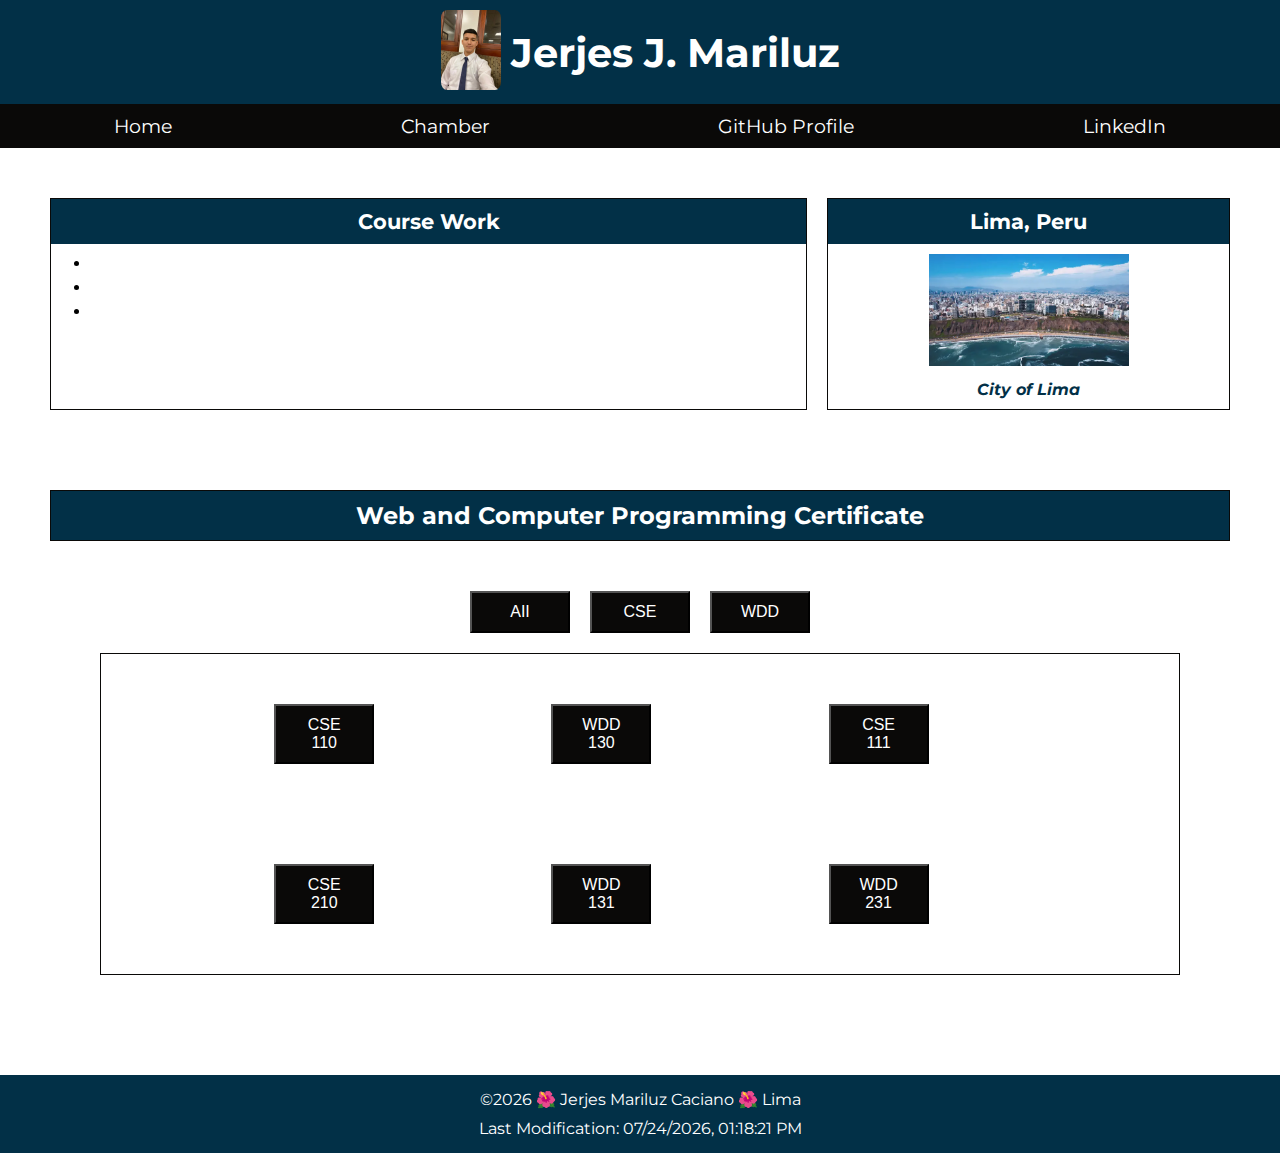
<file: index.html>
<!DOCTYPE html>
<html lang="en-US">
  <head>
    <meta charset="UTF-8">
    <meta name="viewport" content="width=device-width, initial-scale=1.0">
    <title>University Activity</title>
    <meta property="og:title" content="University Activity">
    <meta property="og:type" content="http://127.0.0.1:5502/index.html">
    <meta property="og:image" content="images/photo-lima.webp">

    <link rel="canonical" href="index.html">

    <link rel="stylesheet" href="styles/style.css">
    <link rel="icon" href="assets/favicon.ico" type="image/x-icon">
    <script src="scripts/script.js" defer></script>
    <meta name="description" content="Portafolio of Jerjes J. Mariluz, Web Developer and Programmer">
    <meta name="author" content="Jerjes Mariluz Caciano">
  </head>
  <body>
    <header>
      <div class="header-content">
        <figure class="figure">
          <img src="images/profile.webp" alt="Photograph of Jerjes J. Mariluz">
        </figure>
        <h1>Jerjes J. Mariluz</h1>
      </div>
      <button id="menu" type="button" aria-label="toogle menu"></button>
      <nav>
        <a href="index.html">Home</a>
        <a href="#">Chamber</a>
        <a href="https://github.com/JJerjes/wdd231" target="_blank">GitHub Profile</a>
        <a href="https://www.linkedin.com/feed/?trk=guest_homepage-basic_nav-header-signin" target="_blank">LinkedIn</a>
      </nav>
    </header>

    <main>
      <div>
        <section class="course-work">
          <h2>Course Work</h2>
          <ul>
            <li></li>
            <li></li>
            <li></li>
          </ul>
        </section>
        <section class="lima-peru">
          <h2>Lima, Peru</h2>
          <figure>
            <img src="./images/photo-lima.webp" alt="Panoramic view of Lima, Peru with cityscape and mountains" width="200">
            <figcaption>City of Lima</figcaption>
          </figure>
        </section>
      </div>
      <div class="div">
        <section class="certificate">
          <h2>Web and Computer Programming Certificate</h2>
          <div class="certificate-buttons">
            <button id="all" name="all" aria-label="show all courses">AII</button>
            <button id="cse" name="cse" aria-label="Certificate in CSE">CSE</button>
            <button id="wdd" name="wdd" aria-label="Certificate in WDD">WDD</button>

            <section id="card"></section>
          </div>
        </section>
      </div>
    </main>

    <footer>
      <p><span id="currentyear"></span></p>
      <p><span id="lastModified"></span></p>
    </footer>

    <dialog id="course-details">
      <div>
        <button id="closeModal" aria-label="Close modal">❌</button>
        <h2 id="modalSubjectNumber"></h2>
        <h3 id="modalTitle"></h3>
        <p>Credits:<span id="modalCredits"></span></p>
        <p id="modalDescriprion"></p>
        <p>Technologies:<span id="modalTechnologies"></span></p>
      </div>
    </dialog>
  </body>
</html>
</file>
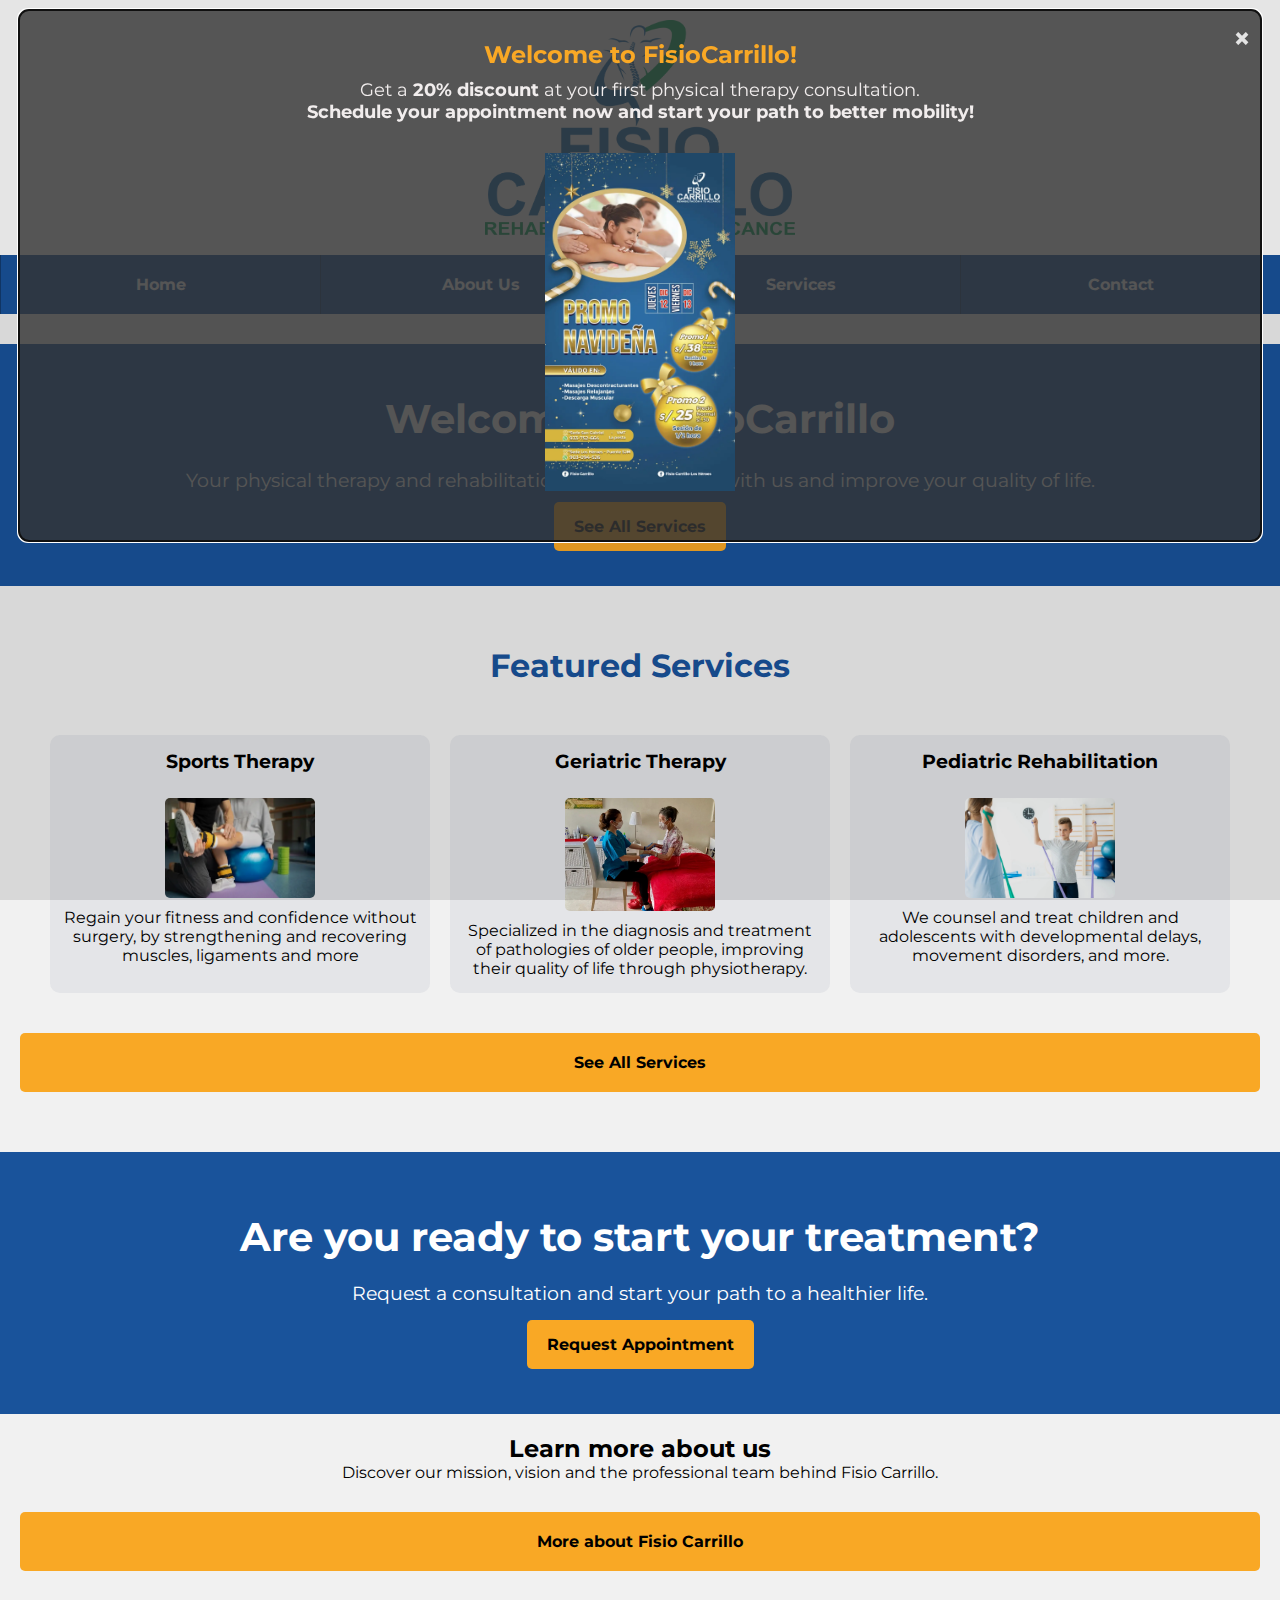
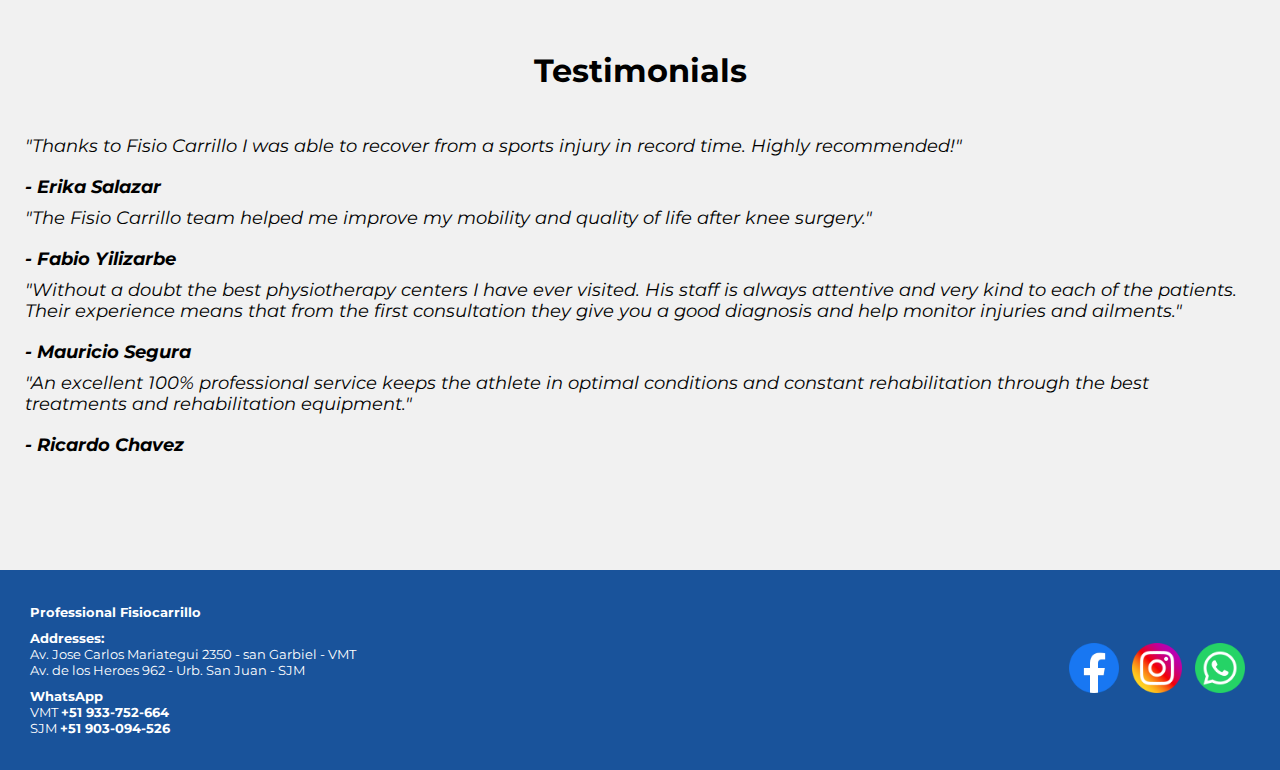
<file: website/index.html>
<!DOCTYPE html>
<html lang="en-US">
<head>
    <meta charset="UTF-8">
    <meta name="viewport" content="width=device-width, initial-scale=1.0">
    <meta property="og:title" content="FisioCarrillo - Therapies and Rehabilitation Center">
    <meta property="og:description" content="FisioCarrillo is a center specialized in physical therapy and rehabilitation. Discover our services and schedule your appointment online.">
    <meta property="og:image" content="../website/images/logo.webp">
    <meta property="og:url" content="https://jjerjes.github.io/wdd231/website/website.html">
    <meta property="og:type" content="website">
     <meta name="twitter:card" content="../website/images/logo.webp">
     <meta name="twitter:title" content="FisioCarrillo - Therapies and Rehabilitation Center">
     <meta name="twitter:description" content="FisioCarrillo is a center specialized in physical therapy and rehabilitation. Discover our services and schedule your appointment online.">
     <meta name="twitter:image" content="../website/images/logo.webp">
     <meta name="twitter:url" content="https://jjerjes.github.io/wdd231/website/website.html">
    <title>FISIOCARRILLO</title>
    <!-- Links CSS -->
    <link rel="stylesheet" href="styles/website.css">
    <link rel="stylesheet" href="styles/index.css">
    <link rel="stylesheet" href="styles/modal.css">
    <!-- Links scrips -->
    <script src="scripts/website.js" defer></script>
    <script src="scripts/modal.js" type="module" defer></script>
    <script src="scripts/main.js" type="module" defer></script>
    <script src="scripts/menu.js" type="module" defer></script>
    <!-- Assets -->
    <link rel="icon" href="assert/favicon1.ico" type="image/x-icon">
    <meta name="description" content="FisioCarrillo is a center specialized in physical therapy and rehabilitation. We provide high quality services to improve your health and well-being.">
    <meta name="author" content="Jerjes Mariluz">
    <!-- Font Family  -->
    <link href="https://fonts.googleapis.com/css2?family=Montserrat:wght@400;700&display=swap" rel="stylesheet">
</head>
<body>
    <header>
        <img src="./images/logo.webp" alt="photo of logo">
        <button id="menu" type="button" aria-label="Toggle menu"></button>
    </header> 
    <nav id="nav">
        <a href="index.html" title="Home">Home</a>
        <a href="aboutus.html" title="About Us">About Us</a>
        <a href="services.html" title="Services">Services</a>
        <a href="contact.html" title="Contact">Contact</a>
    </nav>
    <dialog id="modal">
        <div class="modal-content">
            <span id="close" class="close">&times;</span>
            <h2>Welcome to FisioCarrillo!</h2>
            <p>Get a <strong>20% discount</strong> at your first physical therapy consultation.</p>
            <p><strong>Schedule your appointment now and start your path to better mobility!</strong></p>
            <img src="./images/index/flayer.webp" alt="flayer fisiocarrillo">
        </div>
    </dialog>
    <main>
        <section id="welcome" class="hero">
            <div class="hero-content">
                <h1>Welcome to FisioCarrillo</h1>
                <p>Your physical therapy and rehabilitation center. Recover with us and improve your quality of life.</p>
                <a href="services.html" class="btn-primary">See All Services</a>
            </div>
        </section>

        <section id="services">
            <h2>Featured Services</h2>
            <div class="container-service">
                <div class="service">
                    <h3>Sports Therapy</h3>
                    <img src="images/index/terapia-deportiva.webp" alt="Sports therapy" loading="lazy">
                    <p>Regain your fitness and confidence without surgery, by strengthening and recovering muscles, ligaments and more</p>
                </div>
                <div class="service">
                    <h3>Geriatric Therapy</h3>
                    <img src="images/index/terapia-geriatrica.webp" alt="Geriatric Therapy" loading="lazy">
                    <p>Specialized in the diagnosis and treatment of pathologies of older people, improving their quality of life through physiotherapy.</p>
                </div>
                <div class="service">
                    <h3>Pediatric Rehabilitation</h3>
                    <img src="images/index/terapia-fisica-rehabilitacion.webp" alt="Pediatric Rehabilitation" loading="lazy">
    
                    <p>We counsel and treat children and adolescents with developmental delays, movement disorders, and more.</p>
                </div>
            </div>
            
            <a href="services.html" class="btn-secondary">See All Services</a>
        </section>

        <section id="cta">
            <h2>Are you ready to start your treatment?</h2>
            <p>Request a consultation and start your path to a healthier life.</p>
            <a href="contact.html" class="btn-primary">Request Appointment</a>
        </section>
        <section class="cta-learn">
            <h2>Learn more about us</h2>
            <p>Discover our mission, vision and the professional team behind Fisio Carrillo.</p>
            <a href="aboutus.html" class="btn-secondary">More about Fisio Carrillo</a>
        </section>

        <section id="testimonials">
            <h2>Testimonials</h2>
            <div id="testimonial-container"></div>
        </section>
    </main>
    <footer>
        <div class="footer">
            <div>
                <div class="information">
                    <p><strong>Professional Fisiocarrillo</strong></p>
                </div>
                <div class="addresses">
                    <p><strong>Addresses:</strong></p>
                    <a href="https://maps.app.goo.gl/K69qnH7kau12TmSj8" target="_blank">
                        <p> Av. Jose Carlos Mariategui 2350 - san Garbiel - VMT</p>
                    </a>
                    <a href="https://maps.app.goo.gl/tRztrrRoGzoHw5CJ8" target="_blank">
                        <p>Av. de los Heroes 962 - Urb. San Juan - SJM</p>
                    </a>
                </div>
                <div class="contact">
                    <p><strong>WhatsApp</strong></p>
                    <p>VMT <a href="https://wa.me/+51933752664" target="_blank"> <b> +51 933-752-664</b></a></p>
                    <p>SJM <a href="https://wa.me/+51903094526" target="_blank"> <b> +51 903-094-526</b></a></p>
                </div>
            </div>
            <div class="networks">
                <a href="https://facebook.com" target="_blank" id="facebook-link" aria-label="Facebook">
                    <img src="images/facebook.webp" alt="Facebook social media logo">
                </a>
                <a href="https://instagram.com" target="_blank" id="instagram-link" aria-label="Instagram">
                    <img src="images/instagram.webp" alt="Instagram social media logo">
                </a>
                <a href="https://wa.me" target="_blank" id="whatsapp-link" aria-label="WhatsApp">
                    <img src="images/whatsapp.webp" alt="WhatsApp social media logo">
                </a>
            </div>
        </div>
    </footer>    
</body>
</html>
</file>
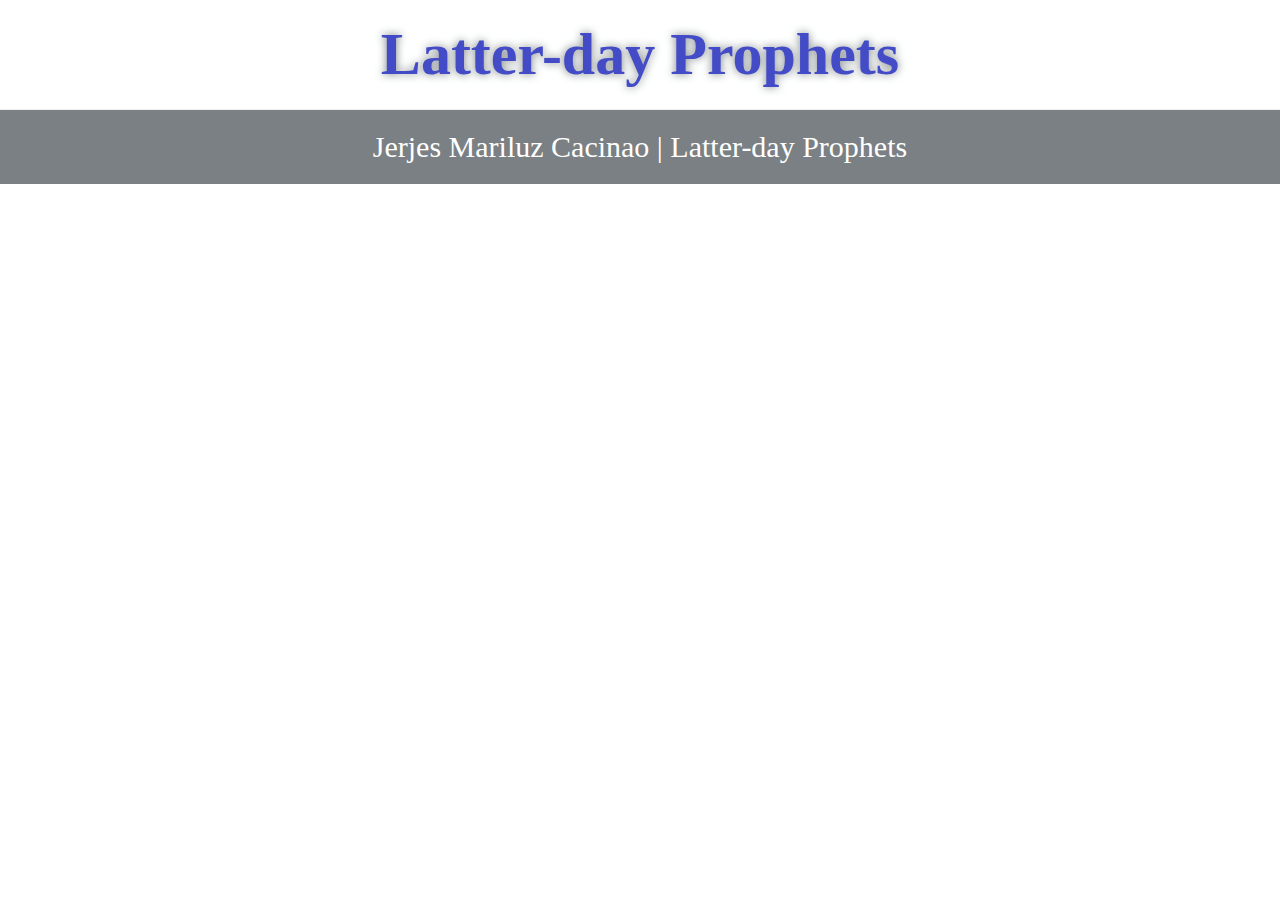
<file: prophets.html>
<!DOCTYPE html>
<html lang="en">
<head>
    <meta charset="UTF-8">
    <meta name="viewport" content="width=device-width, initial-scale=1.0">
    <title>PROPHETS</title>
    <link rel="stylesheet" href="styles/prophets.css">
    <script src="scripts/prophets.js" defer></script>
    <meta name="description" content="list of latter-day prophets.">
    <meta name="author" content="Jerjes Junior Mariluz Caciano">
</head>
<body>
    <header>
        <h1>Latter-day Prophets</h1>
    </header>

    <main>
        <div id="cards"></div>
    </main>

    <footer>
        Jerjes Mariluz Cacinao | Latter-day Prophets
    </footer>
    
</body>
</html>
</file>
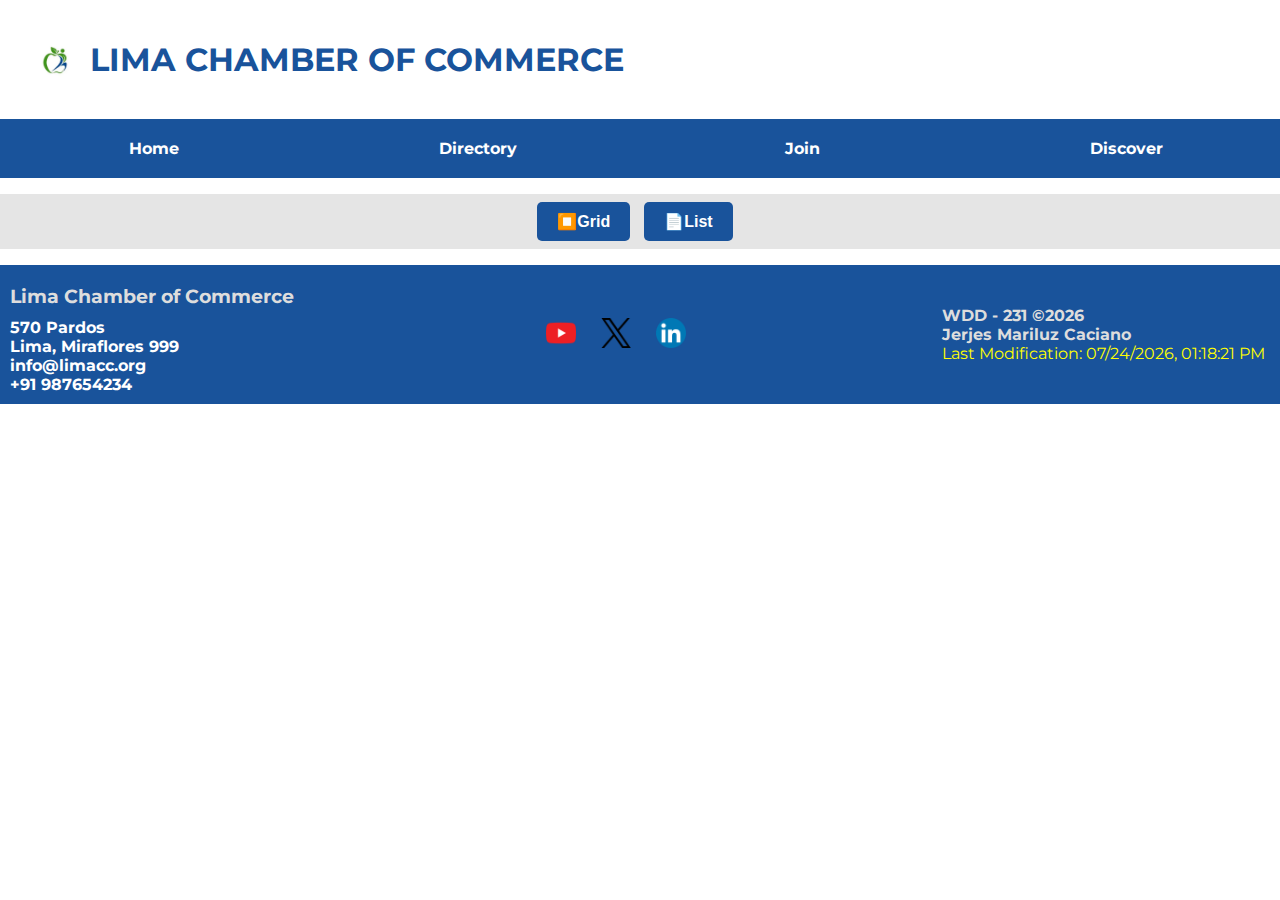
<file: chamber/directory.html>
<!DOCTYPE html>
<html lang="en-US">
<head>
    <meta charset="UTF-8">
    <meta name="viewport" content="width=device-width, initial-scale=1.0">
    <meta property="og:title" content="LIMA CHAMBER OF COMMERCE">
    <meta name="description" content="LIMA CHAMBER OF COMMERCE">
    <meta property="og:type" content="website"> 
    <meta property="og:image" content="./images/index-present.avif">
    <meta property="og:url" content="https://jjerjes.github.io/wdd231/chamber/directory.html">
    <meta name="author" content="Jerjes Mariluz">
    <title>LIMA CHAMBER OF COMMERCE</title>
    <link rel="icon" href="assets/favicon-1.ico">
    <link rel="stylesheet" href="../chamber/styles/directory.css">
    <script src="../chamber/scripts/directory.js" defer></script>
    <script src="../chamber/scripts/directorytwo.js" defer></script>
    <link href="https://fonts.googleapis.com/css2?family=Montserrat:wght@400;700&display=swap" rel="stylesheet">
</head>
<body>

    <header>
        <img src="images/logo.webp" alt="Lima Chamber of Commerce logo" loading="lazy">
        <h1>LIMA CHAMBER OF COMMERCE</h1>
        <button id="menu" type="button" aria-label="Toggle menu"></button>
    </header>
    <nav id="nav">
        <a href="index.html">Home</a>
        <a href="directory.html">Directory</a>
        <a href="join.html">Join</a>
        <a href="discover.html">Discover</a>
    </nav>

    <main>
        <div class="menu">
            <button id="grid">⏹️Grid</button>
            <button id="list">📄List</button>
        </div>
        <div id="names" class="section"></div>
    </main>
    
    <footer class="footer">
        <div class="contact">
            <h3>Lima Chamber of Commerce</h3>
            <p>570 Pardos</p>
            <p>Lima, Miraflores 999</p>
            <p>info@limacc.org</p>
            <p>+91 987654234</p>
        </div>
        <div class="socials-logos">
            <img class="socials" src="./images/Youtube.webp" alt="Youtube" width="50">
            <img class="socials" src="../chamber/images/twitter.webp" alt="Twitter" width="50">
            <img class="socials" src="../chamber/images/linkedin.webp" alt="LinkedIn" width="50">
        </div>
        <div class="modofied">
            <p>WDD - 231 <span id="currentyear"></span></p>
            <p id="lastModified" ></p>
        </div>
    </footer>
</body>
</html>
</file>
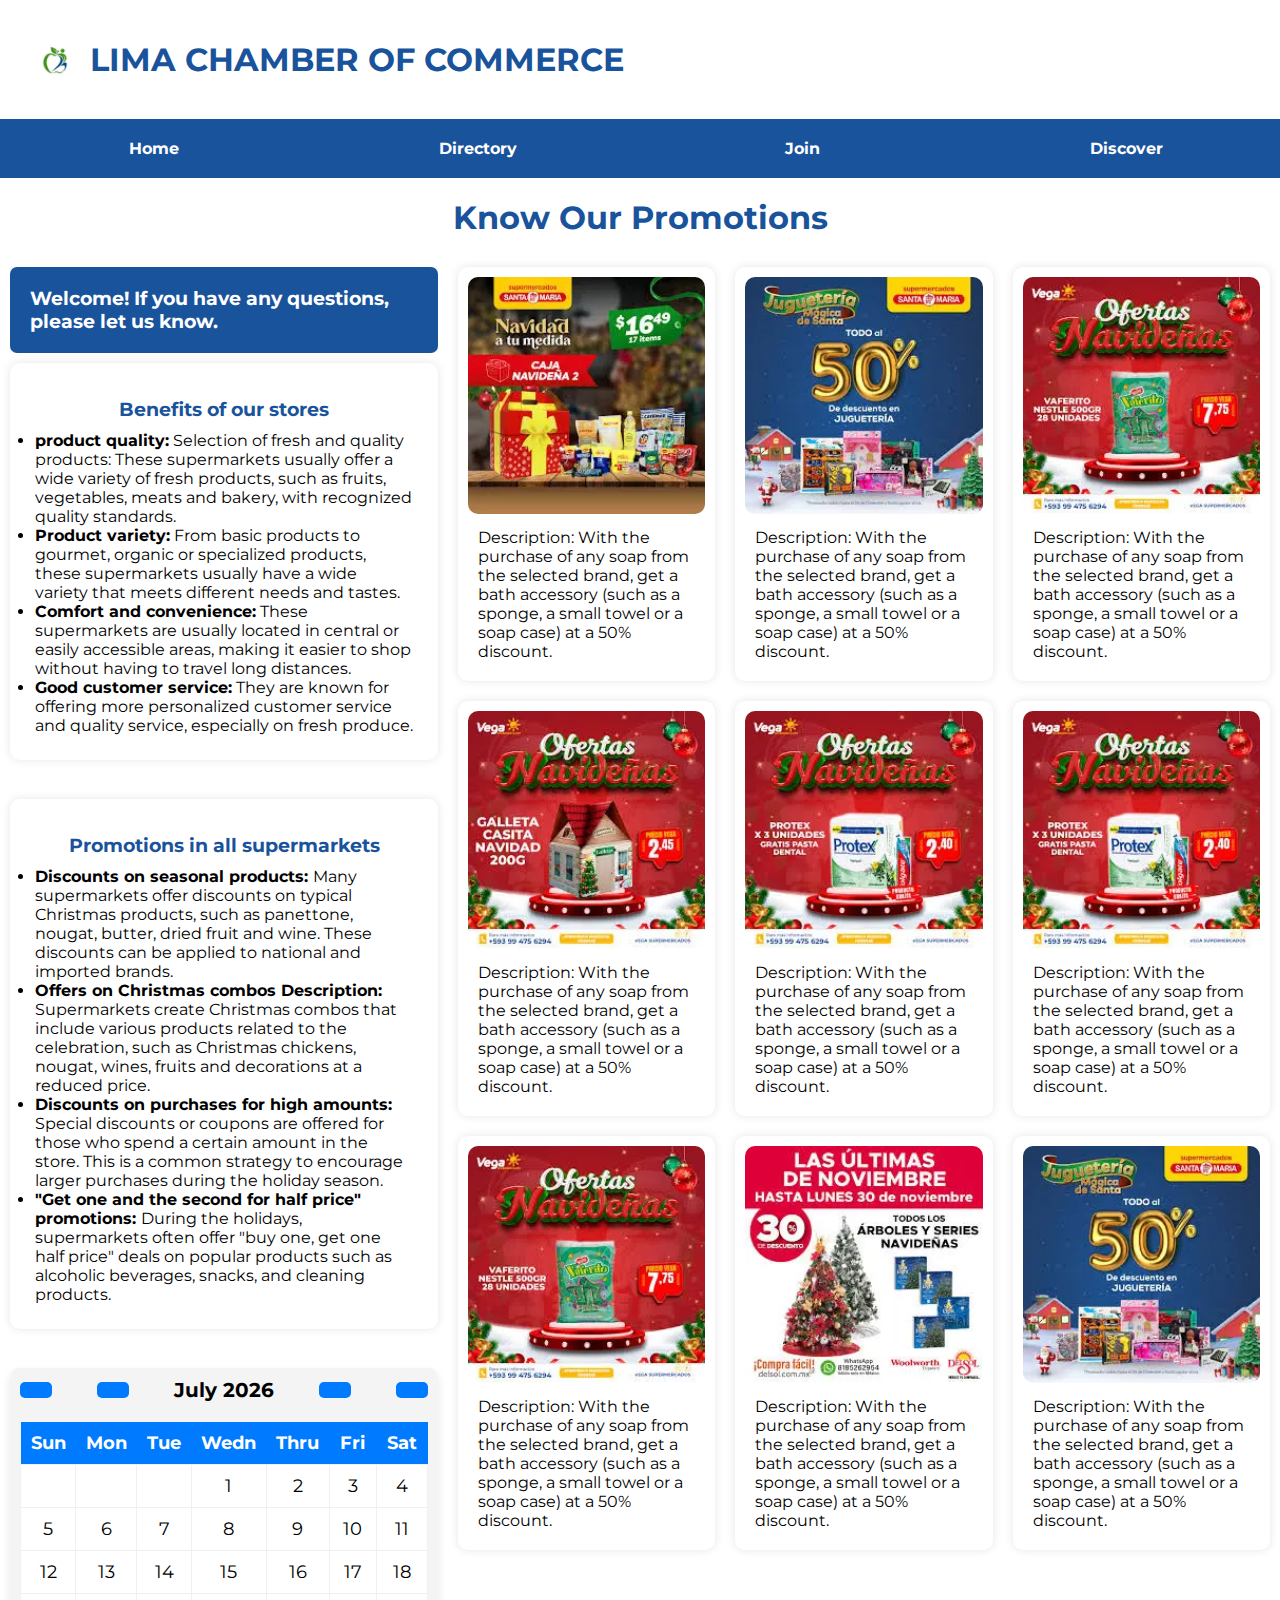
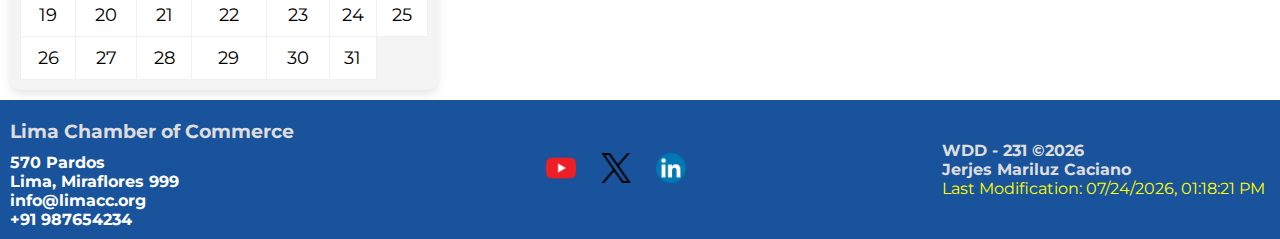
<file: chamber/discover.html>
<!DOCTYPE html>
<html lang="en-US">
<head>
    <meta charset="UTF-8">
    <meta name="viewport" content="width=device-width, initial-scale=1.0">
    <meta property="og:title" content="LIMA CHAMBER OF COMMERCE">
    <meta name="description" content="LIMA CHAMBER OF COMMERCE">
    <meta property="og:type" content="website"> 
    <meta property="og:image" content="./images/index-present.avif">
    <meta property="og:url" content="https://jjerjes.github.io/wdd231/chamber/index.html">
    <meta name="author" content="Jerjes Mariluz">
    <title>LIMA CHAMBER OF COMMERCE</title>
    <link rel="icon" href="assets/favicon-1.ico">
    <link rel="stylesheet" href="../chamber/styles/index.css">
    <script src="../chamber/scripts/index.js" defer></script>
    <script src="../chamber/scripts/discover.js" defer></script>
    <link href="https://fonts.googleapis.com/css2?family=Montserrat:wght@400;700&display=swap" rel="stylesheet">
</head>
<body>
    <header>
        <img src="images/logo.webp" alt="Healthy Life Chamber of Commerce logo">
        <h1>LIMA CHAMBER OF COMMERCE</h1>
        <button id="menu" type="button" aria-label="Toggle menu"></button>
    </header>
    <nav id="nav">
        <a href="index.html">Home</a>
        <a href="directory.html">Directory</a>
        <a href="join.html">Join</a>
        <a href="discover.html">Discover</a>
    </nav>
    <main>
        <h1 class="discover-h1">Know Our Promotions</h1>
        <div class="container-discover">
            <div class="discover-colum">
                <section>
                <article class="welcome" id="visit-welcome">
                    <h3 id="message-welcome"></h3>
                </article>

                <article class="benefits">
                    <h3>Benefits of our stores</h3>
                    <ul>
                        <li><strong>product quality:</strong> Selection of fresh and quality products: These supermarkets usually offer a wide variety of fresh products, such as fruits, vegetables, meats and bakery, with recognized quality standards.</li>
                        <li><strong>Product variety:</strong> From basic products to gourmet, organic or specialized products, these supermarkets usually have a wide variety that meets different needs and tastes.</li>
                        <li><strong>Comfort and convenience:</strong> These supermarkets are usually located in central or easily accessible areas, making it easier to shop without having to travel long distances.</li>
                        <li><strong>Good customer service:</strong> They are known for offering more personalized customer service and quality service, especially on fresh produce.</li>
                    </ul>
                </article>
            </section>
            <br>
            <section class="promotion">
                <h3>Promotions in all supermarkets</h3>
                <ul>
                    <li><strong>Discounts on seasonal products: </strong> Many supermarkets offer discounts on typical Christmas products, such as panettone, nougat, butter, dried fruit and wine. These discounts can be applied to national and imported brands.</li>
                    <li><strong>Offers on Christmas combos Description: </strong> Supermarkets create Christmas combos that include various products related to the celebration, such as Christmas chickens, nougat, wines, fruits and decorations at a reduced price.</li>
                    <li><strong>Discounts on purchases for high amounts: </strong> Special discounts or coupons are offered for those who spend a certain amount in the store. This is a common strategy to encourage larger purchases during the holiday season.</li>
                    <li><strong>"Get one and the second for half price" promotions: </strong> During the holidays, supermarkets often offer "buy one, get one half price" deals on popular products such as alcoholic beverages, snacks, and cleaning products.</li>
                </ul>
            </section>
            <br>
            <section>
                <div id="calendar">
                    <div id="calendar-header">
                        <button id="prev-year"></button>
                        <button id="prev-month"></button>
                        <span id="current-month-year"></span>
                        <button id="next-month"></button>
                        <button id="next-year"></button>
                    </div>
                    <table id="calendar-table">
                        <thead>
                            <tr>
                                <th>Sun</th>
                                <th>Mon</th>
                                <th>Tue</th>
                                <th>Wedn</th>
                                <th>Thru</th>
                                <th>Fri</th>
                                <th>Sat</th>
                            </tr>

                        </thead>
                    <tbody>

                    </tbody>
                    </table>
                </div>
            </div>
            <div class="discover-colum1">
                <section class="cards-photo">
                    <section id="photo-cards" class="cards-section" ></section>
                </section>
            </div>
                
        </div>
    
    
</section>    
    
    </main>

    <footer class="footer">
        <div class="contact">
            <h3>Lima Chamber of Commerce</h3>
            <p>570 Pardos</p>
            <p>Lima, Miraflores 999</p>
            <p>info@limacc.org</p>
            <p>+91 987654234</p>
        </div>
        <div class="socials-logos">
            <img class="socials" src="./images/Youtube.webp" alt="Youtube" width="50">
            <img class="socials" src="../chamber/images/twitter.webp" alt="Twitter" width="50">
            <img class="socials" src="../chamber/images/linkedin.webp" alt="LinkedIn" width="50">
        </div>
        <div class="modofied">
            <p>WDD - 231 <span id="currentyear"></span></p>
            <p id="lastModified" ></p>
        </div>
    </footer>
</body>
</html>
</file>
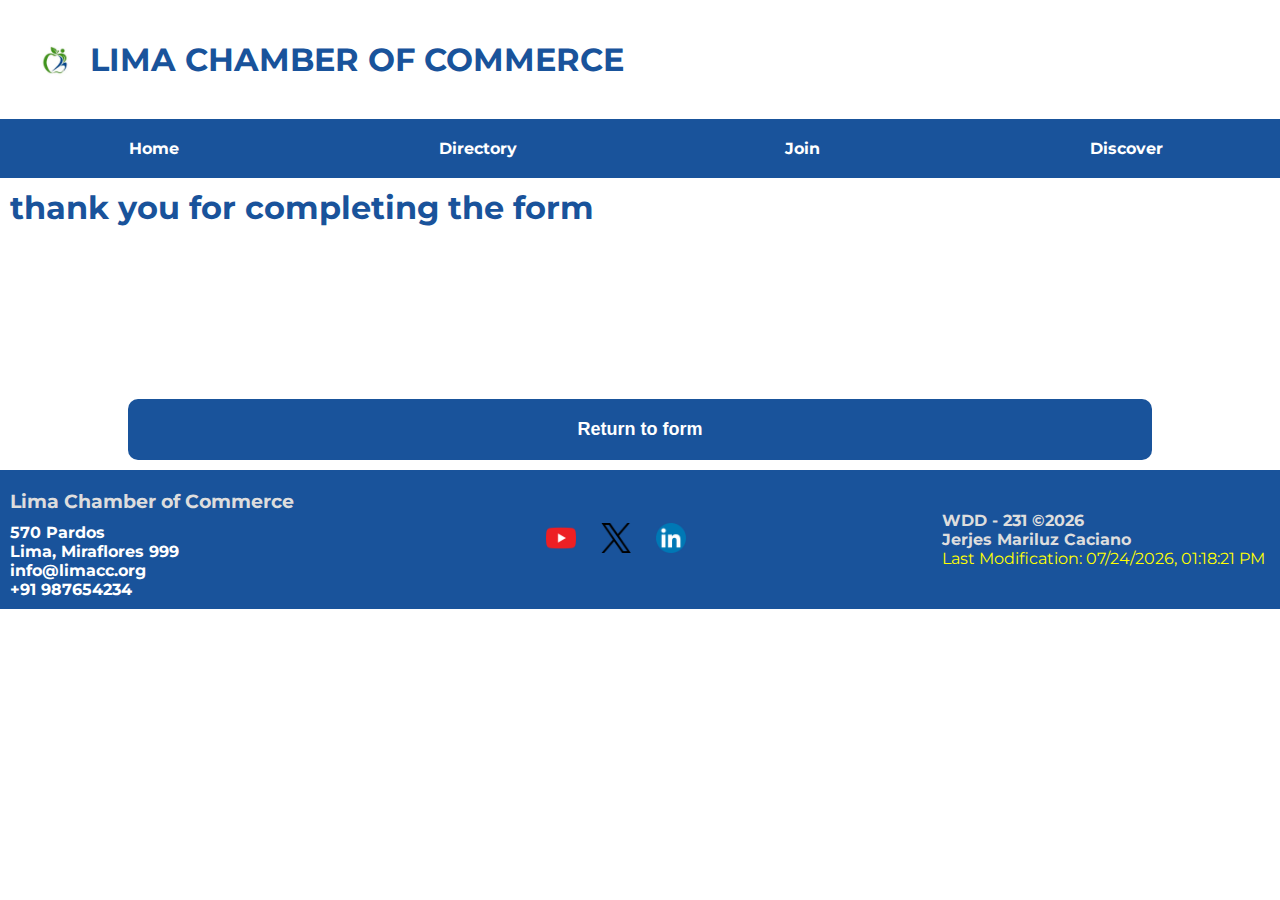
<file: chamber/thankyou.html>
<!DOCTYPE html>
<html lang="en-US">
<head>
    <meta charset="UTF-8">
    <meta name="viewport" content="width=device-width, initial-scale=1.0">
    <meta property="og:title" content="LIMA CHAMBER OF COMMERCE">
    <meta name="description" content="LIMA CHAMBER OF COMMERCE">
    <meta property="og:type" content="website"> 
    <meta property="og:image" content="./images/index-present.avif">
    <meta property="og:url" content="https://jjerjes.github.io/wdd231/chamber/thanksyou.html">
    <meta name="author" content="Jerjes Mariluz">
    <title>LIMA CHAMBER OF COMMERCE</title>
    <link rel="icon" href="assets/favicon-1.ico">
    <link rel="stylesheet" href="../chamber/styles/directory.css">
    <link rel="stylesheet" href="../chamber/styles/thanks.css">
    <script src="../chamber/scripts/directory.js" defer></script>
    <script src="../chamber/scripts/directorytwo.js" defer></script>
    <link href="https://fonts.googleapis.com/css2?family=Montserrat:wght@400;700&display=swap" rel="stylesheet">
</head>
<body>

    <header>
        <img src="images/logo.webp" alt="Lima Chamber of Commerce logo" loading="lazy">
        <h1>LIMA CHAMBER OF COMMERCE</h1>
        <button id="menu" type="button" aria-label="Toggle menu"></button>
    </header>
    <nav id="nav">
        <a href="index.html">Home</a>
        <a href="directory.html">Directory</a>
        <a href="join.html">Join</a>
        <a href="discover.html">Discover</a>
    </nav>

    <main>
        <h1>thank you for completing the form</h1>

        <ul>
            <li></li>
            <li></li>
            <li></li>
            <li></li>
            <li></li>
            <li></li>
            <li></li>
            <li></li>
        </ul>
        <button class="two-a"><a class="a-one"  href="join.html">Return to form</a></button>  
    </main>
    
    <footer class="footer">
        <div class="contact">
            <h3>Lima Chamber of Commerce</h3>
            <p>570 Pardos</p>
            <p>Lima, Miraflores 999</p>
            <p>info@limacc.org</p>
            <p>+91 987654234</p>
        </div>
        <div class="socials-logos">
            <img class="socials" src="./images/Youtube.webp" alt="Youtube" width="50">
            <img class="socials" src="../chamber/images/twitter.webp" alt="Twitter" width="50">
            <img class="socials" src="../chamber/images/linkedin.webp" alt="LinkedIn" width="50">
        </div>
        <div class="modofied">
            <p>WDD - 231 <span id="currentyear"></span></p>
            <p id="lastModified" ></p>
        </div>
    </footer>
</body>
</html>
</file>
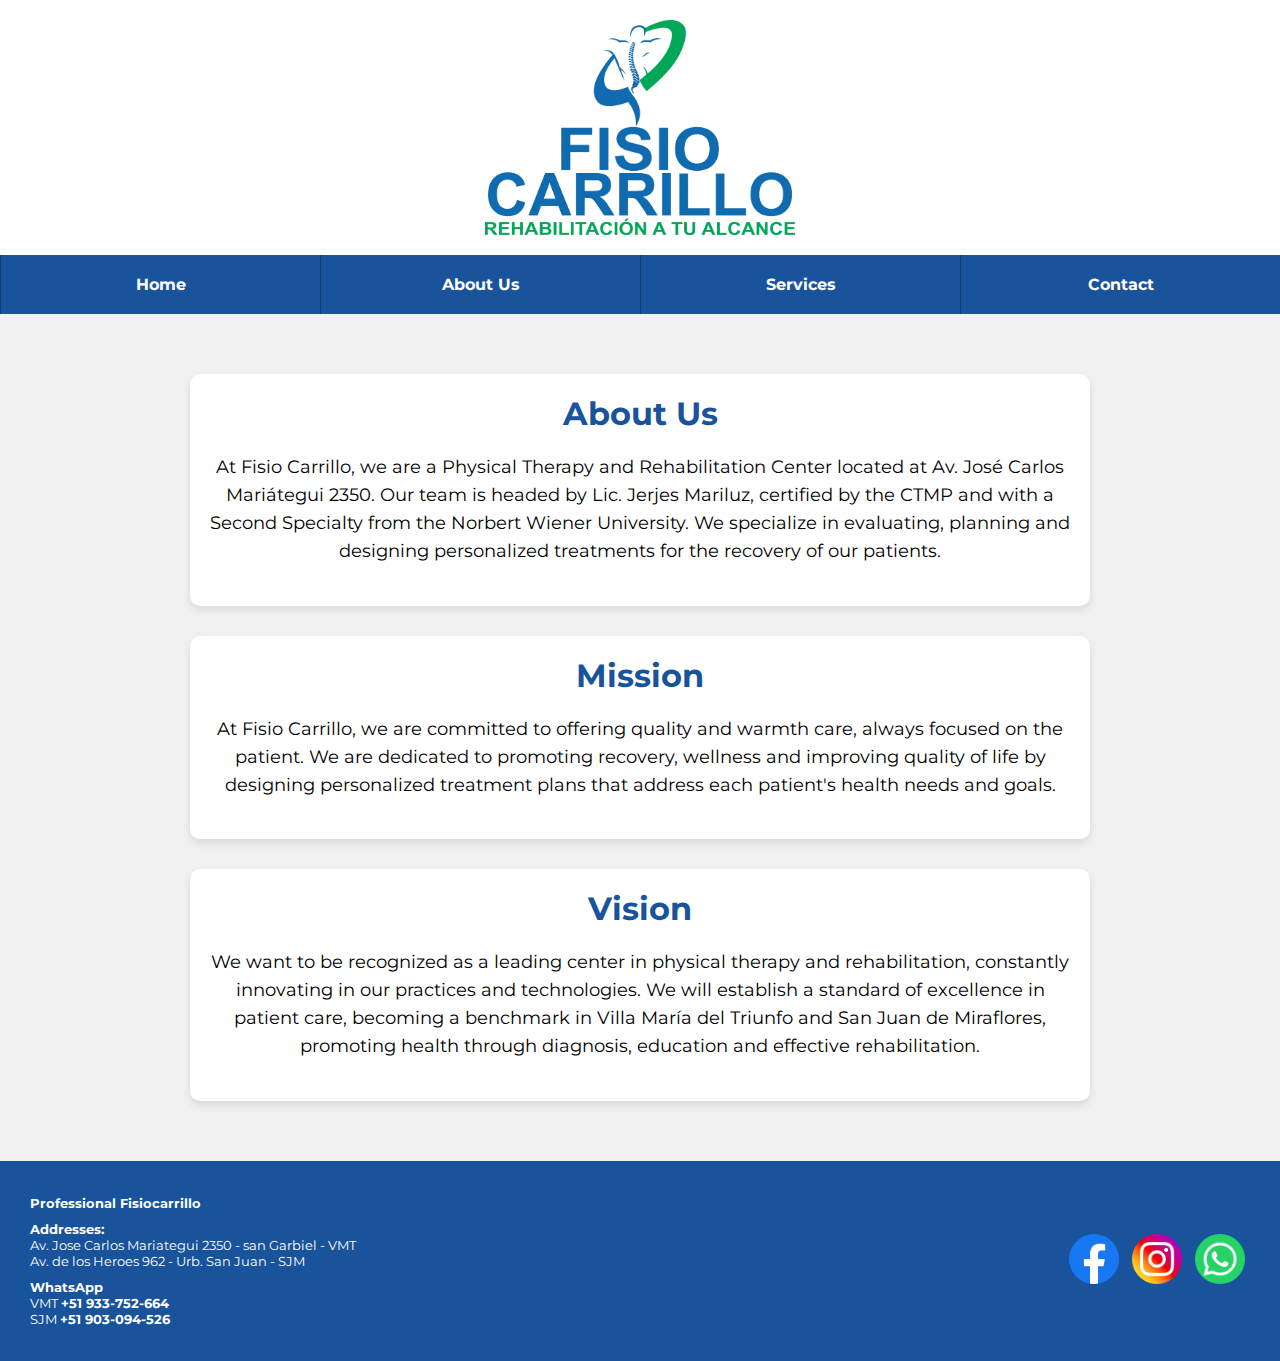
<file: website/aboutus.html>
<!DOCTYPE html>
<html lang="en-US">
<head>
    
    <meta charset="UTF-8">
    <meta name="viewport" content="width=device-width, initial-scale=1.0">
    <meta property="og:title" content="FisioCarrillo - Therapies and Rehabilitation Center">
    <meta property="og:description" content="FisioCarrillo is a center specialized in physical therapy and rehabilitation. Discover our services and schedule your appointment online.">
    <meta property="og:image" content="../website/images/logo.webp">
    <meta property="og:url" content="https://jjerjes.github.io/wdd231/website/website.html">
    <meta property="og:type" content="website">
     <meta name="twitter:card" content="../website/images/logo.webp">
     <meta name="twitter:title" content="FisioCarrillo - Therapies and Rehabilitation Center">
     <meta name="twitter:description" content="FisioCarrillo is a center specialized in physical therapy and rehabilitation. Discover our services and schedule your appointment online.">
     <meta name="twitter:image" content="../website/images/logo.webp">
     <meta name="twitter:url" content="https://jjerjes.github.io/wdd231/website/website.html">
    <title>FISIOCARRILLO</title>
    <!-- Links CSS -->
    <link rel="stylesheet" href="styles/website.css">
    <link rel="stylesheet" href="styles/aboutus.css">
    <!-- Links scrips -->
    <script src="scripts/menubutton.js" defer></script>
    <!-- Assets -->
    <link rel="icon" href="assert/favicon1.ico" type="image/x-icon">
    <meta name="description" content="FisioCarrillo is a center specialized in physical therapy and rehabilitation. We provide high quality services to improve your health and well-being.">
    <meta name="author" content="Jerjes Mariluz">
    <!-- Font Family  -->
    <link href="https://fonts.googleapis.com/css2?family=Montserrat:wght@400;700&display=swap" rel="stylesheet">
</head>
<body>
    <header>
        <img src="./images/logo.webp" alt="photo of logo">
        <button id="menu" type="button" aria-label="Toggle menu"></button>
    </header> 
    <nav id="nav">
        <a href="index.html" title="Home">Home</a>
        <a href="aboutus.html" title="About Us">About Us</a>
        <a href="services.html" title="Services">Services</a>
        <a href="contact.html" title="Contact">Contact</a>
    </nav>
    
    <main>
        <section id="about-us">
            <h1>About Us</h1>
            <p>At Fisio Carrillo, we are a Physical Therapy and Rehabilitation Center located at Av. José Carlos Mariátegui 2350. Our team is headed by Lic. Jerjes Mariluz, certified by the CTMP and with a Second Specialty from the Norbert Wiener University. We specialize in evaluating, planning and designing personalized treatments for the recovery of our patients.</p>
        </section>
    
        <section id="mission">
            <h2>Mission</h2>
            <p>At Fisio Carrillo, we are committed to offering quality and warmth care, always focused on the patient. We are dedicated to promoting recovery, wellness and improving quality of life by designing personalized treatment plans that address each patient's health needs and goals.</p>
        </section>
    
        <section id="vision">
            <h2>Vision</h2>
            <p>We want to be recognized as a leading center in physical therapy and rehabilitation, constantly innovating in our practices and technologies. We will establish a standard of excellence in patient care, becoming a benchmark in Villa María del Triunfo and San Juan de Miraflores, promoting health through diagnosis, education and effective rehabilitation.</p>
        </section>
    </main>
    
    <footer>
        <div class="footer">
            <div>
                <div class="information">
                    <p><strong>Professional Fisiocarrillo</strong></p>
                </div>
                <div class="addresses">
                    <p><strong>Addresses:</strong></p>
                    <a href="https://maps.app.goo.gl/K69qnH7kau12TmSj8" target="_blank">
                        <p> Av. Jose Carlos Mariategui 2350 - san Garbiel - VMT</p>
                    </a>
                    <a href="https://maps.app.goo.gl/tRztrrRoGzoHw5CJ8" target="_blank">
                        <p>Av. de los Heroes 962 - Urb. San Juan - SJM</p>
                    </a>
                </div>
                <div class="contact">
                    <p><strong>WhatsApp</strong></p>
                    <p>VMT <a href="https://wa.me/+51933752664" target="_blank"> <b> +51 933-752-664</b></a></p>
                    <p>SJM <a href="https://wa.me/+51903094526" target="_blank"> <b> +51 903-094-526</b></a></p>
                </div>
            </div>
            <div class="networks">
                <a href="https://facebook.com" target="_blank" id="facebook-link" aria-label="Facebook">
                    <img src="images/facebook.webp" alt="Facebook social media logo">
                </a>
                <a href="https://instagram.com" target="_blank" id="instagram-link" aria-label="Instagram">
                    <img src="images/instagram.webp" alt="Instagram social media logo">
                </a>
                <a href="https://wa.me" target="_blank" id="whatsapp-link" aria-label="WhatsApp">
                    <img src="images/whatsapp.webp" alt="WhatsApp social media logo">
                </a>
            </div>
        </div>
    </footer>
</body>
</html>
</file>
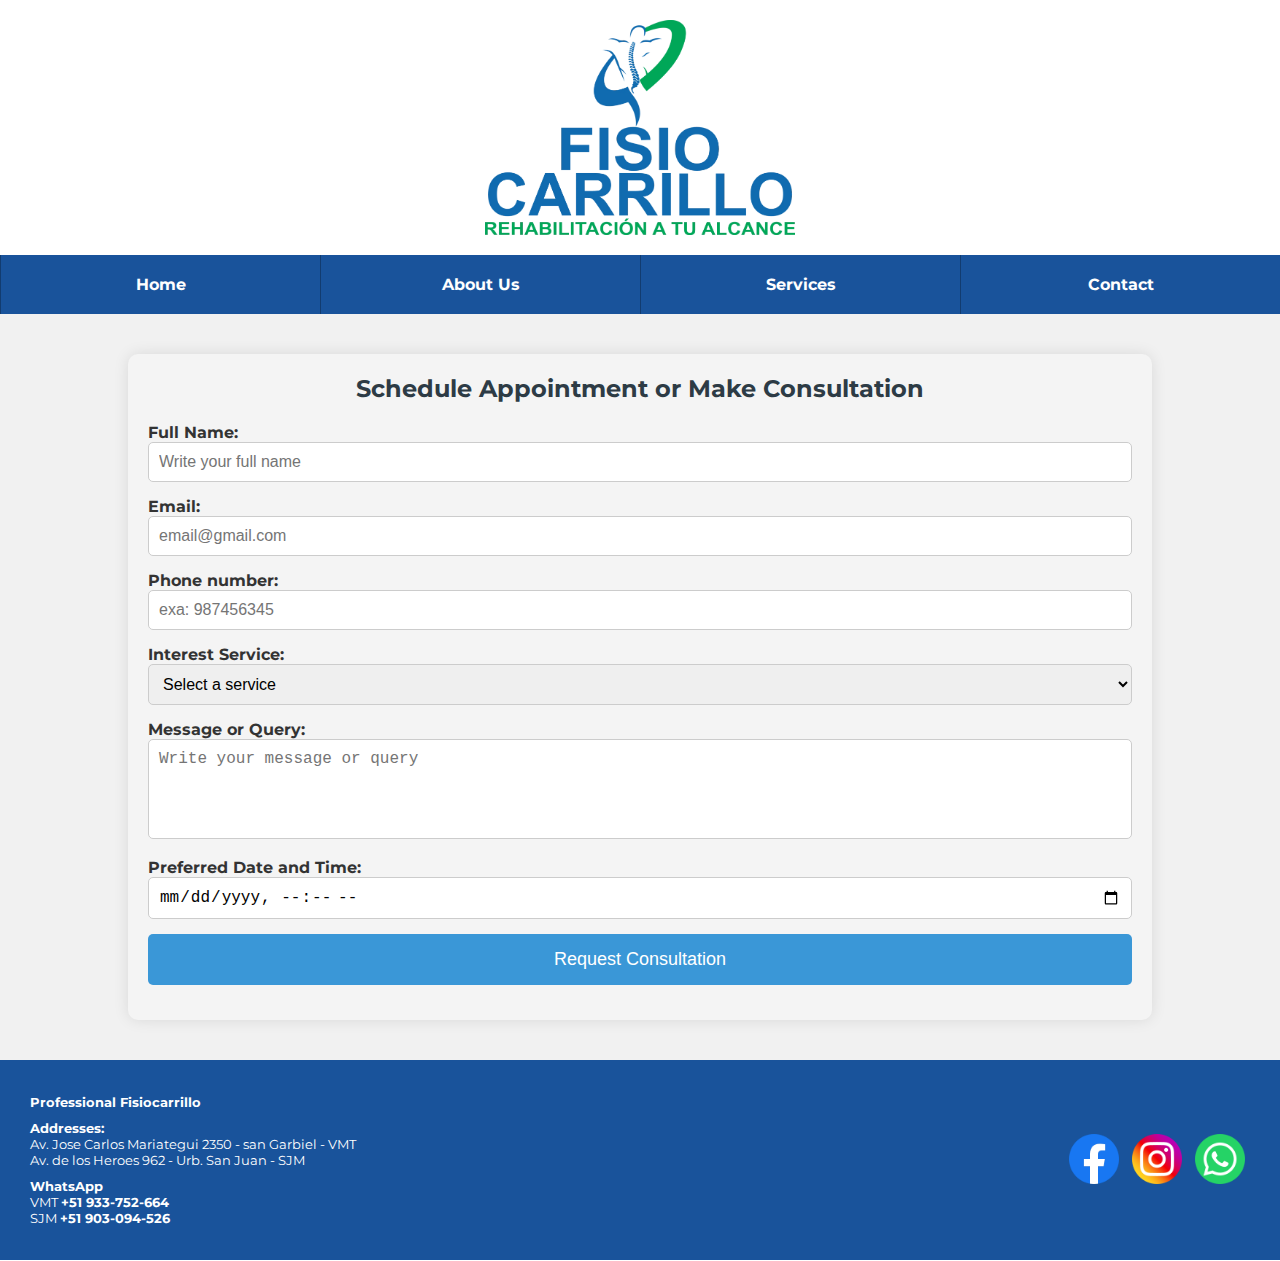
<file: website/contact.html>
<!DOCTYPE html>
<html lang="en-US">
<head>
    
    <meta charset="UTF-8">
    <meta name="viewport" content="width=device-width, initial-scale=1.0">
    <meta property="og:title" content="FisioCarrillo - Therapies and Rehabilitation Center">
    <meta property="og:description" content="FisioCarrillo is a center specialized in physical therapy and rehabilitation. Discover our services and schedule your appointment online.">
    <meta property="og:image" content="../website/images/logo.webp">
    <meta property="og:url" content="https://jjerjes.github.io/wdd231/website/website.html">
    <meta property="og:type" content="website">
     <meta name="twitter:card" content="../website/images/logo.webp">
     <meta name="twitter:title" content="FisioCarrillo - Therapies and Rehabilitation Center">
     <meta name="twitter:description" content="FisioCarrillo is a center specialized in physical therapy and rehabilitation. Discover our services and schedule your appointment online.">
     <meta name="twitter:image" content="../website/images/logo.webp">
     <meta name="twitter:url" content="https://jjerjes.github.io/wdd231/website/website.html">
    <title>FISIOCARRILLO</title>
    <!-- Links CSS -->
    <link rel="stylesheet" href="styles/website.css">
    <link rel="stylesheet" href="styles/contact.css">
    <!-- Links scrips -->
    <script src="scripts/menubutton.js" defer></script>
    <!-- Assets -->
    <link rel="icon" href="assert/favicon1.ico" type="image/x-icon">
    <meta name="description" content="FisioCarrillo is a center specialized in physical therapy and rehabilitation. We provide high quality services to improve your health and well-being.">
    <meta name="author" content="Jerjes Mariluz">
    <!-- Font Family  -->
    <link href="https://fonts.googleapis.com/css2?family=Montserrat:wght@400;700&display=swap" rel="stylesheet">
</head>
<body>
    <header>
        <img src="./images/logo.webp" alt="photo of logo">
        <button id="menu" type="button" aria-label="Toggle menu"></button>
    </header> 
    <nav id="nav">
        <a href="index.html" title="Home">Home</a>
        <a href="aboutus.html" title="About Us">About Us</a>
        <a href="services.html" title="Services">Services</a>
        <a href="contact.html" title="Contact">Contact</a>
    </nav>
    <main>
        <section id="contact-form">
            <h2>Schedule Appointment or Make Consultation</h2>
            <form action="mailto:info@fisiocarrillo.com" method="POST" enctype="multipart/form-data">
                <div class="form-group">
                    <label for="name">Full Name:</label>
                    <input type="text" id="name" name="name" required placeholder="Write your full name">
                </div>
                
                <div class="form-group">
                    <label for="email">Email:</label>
                    <input type="email" id="email" name="email" required placeholder="email@gmail.com">
                </div>
                <div class="form-group">
                    <label for="phone">Phone number:</label>
                    <input type="tel" id="phone" name="phone" required placeholder="exa: 987456345 ">
                </div>

                <div class="form-group">
                    <label for="service">Interest Service:</label>
                    <select id="service" name="service" required>
                        <option value="">Select a service</option>
                        <option value="Terapia Deportiva">Sports Therapy</option>
                        <option value="Terapia Respiratoria">Respiratory Therapy</option>
                        <option value="Masajes Relajantes">Relaxing Massages</option>
                        <option value="Rehabilitación Neurológica">Neurological Rehabilitation</option>
                        <option value="Terapia Domiciliaria">Home Therapy</option>
                        <option value="Terapia Geriátrica">Geriatric Therapy</option>
                        <option value="Fisioterapia Pediátrica">Pediatric Physiotherapy</option>
                    </select>
                </div>

                <div class="form-group">
                    <label for="message">Message or Query:</label>
                    <textarea id="message" name="message" required placeholder="Write your message or query"></textarea>
                </div>

                <div class="form-group">
                    <label for="appointment">Preferred Date and Time:</label>
                    <input type="datetime-local" id="appointment" name="appointment" required>
                </div>

                <div class="form-group">
                    <button type="submit">Request Consultation</button>
                </div>
            </form>
        </section>
    </main>
    <footer>
        <div class="footer">
            <div>
                <div class="information">
                    <p><strong>Professional Fisiocarrillo</strong></p>
                </div>
                <div class="addresses">
                    <p><strong>Addresses:</strong></p>
                    <a href="https://maps.app.goo.gl/K69qnH7kau12TmSj8" target="_blank">
                        <p> Av. Jose Carlos Mariategui 2350 - san Garbiel - VMT</p>
                    </a>
                    <a href="https://maps.app.goo.gl/tRztrrRoGzoHw5CJ8" target="_blank">
                        <p>Av. de los Heroes 962 - Urb. San Juan - SJM</p>
                    </a>
                </div>
                <div class="contact">
                    <p><strong>WhatsApp</strong></p>
                    <p>VMT <a href="https://wa.me/+51933752664" target="_blank"> <b> +51 933-752-664</b></a></p>
                    <p>SJM <a href="https://wa.me/+51903094526" target="_blank"> <b> +51 903-094-526</b></a></p>
                </div>
            </div>
            <div class="networks">
                <a href="https://facebook.com" target="_blank" id="facebook-link" aria-label="Facebook">
                    <img src="images/facebook.webp" alt="Facebook social media logo">
                </a>
                <a href="https://instagram.com" target="_blank" id="instagram-link" aria-label="Instagram">
                    <img src="images/instagram.webp" alt="Instagram social media logo">
                </a>
                <a href="https://wa.me" target="_blank" id="whatsapp-link" aria-label="WhatsApp">
                    <img src="images/whatsapp.webp" alt="WhatsApp social media logo">
                </a>
            </div>
        </div>
    </footer>
</body>
</html>
</file>
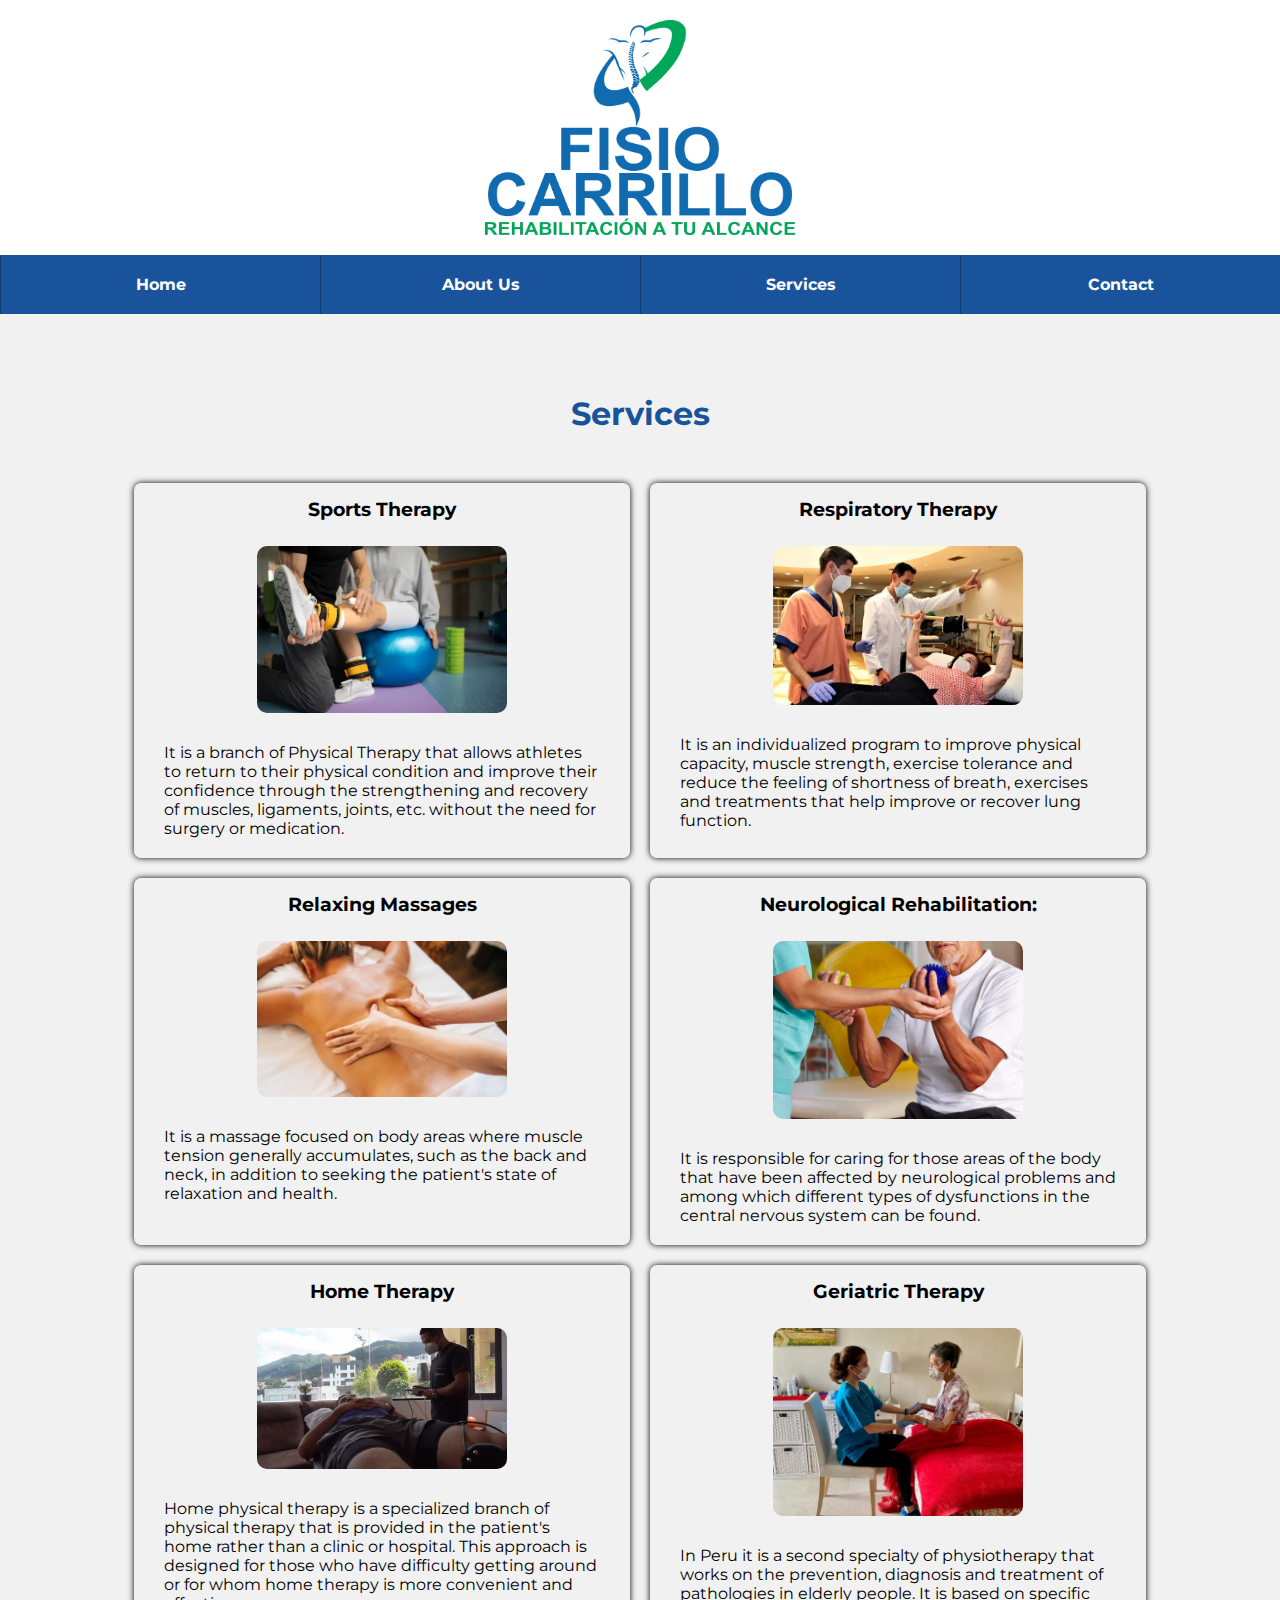
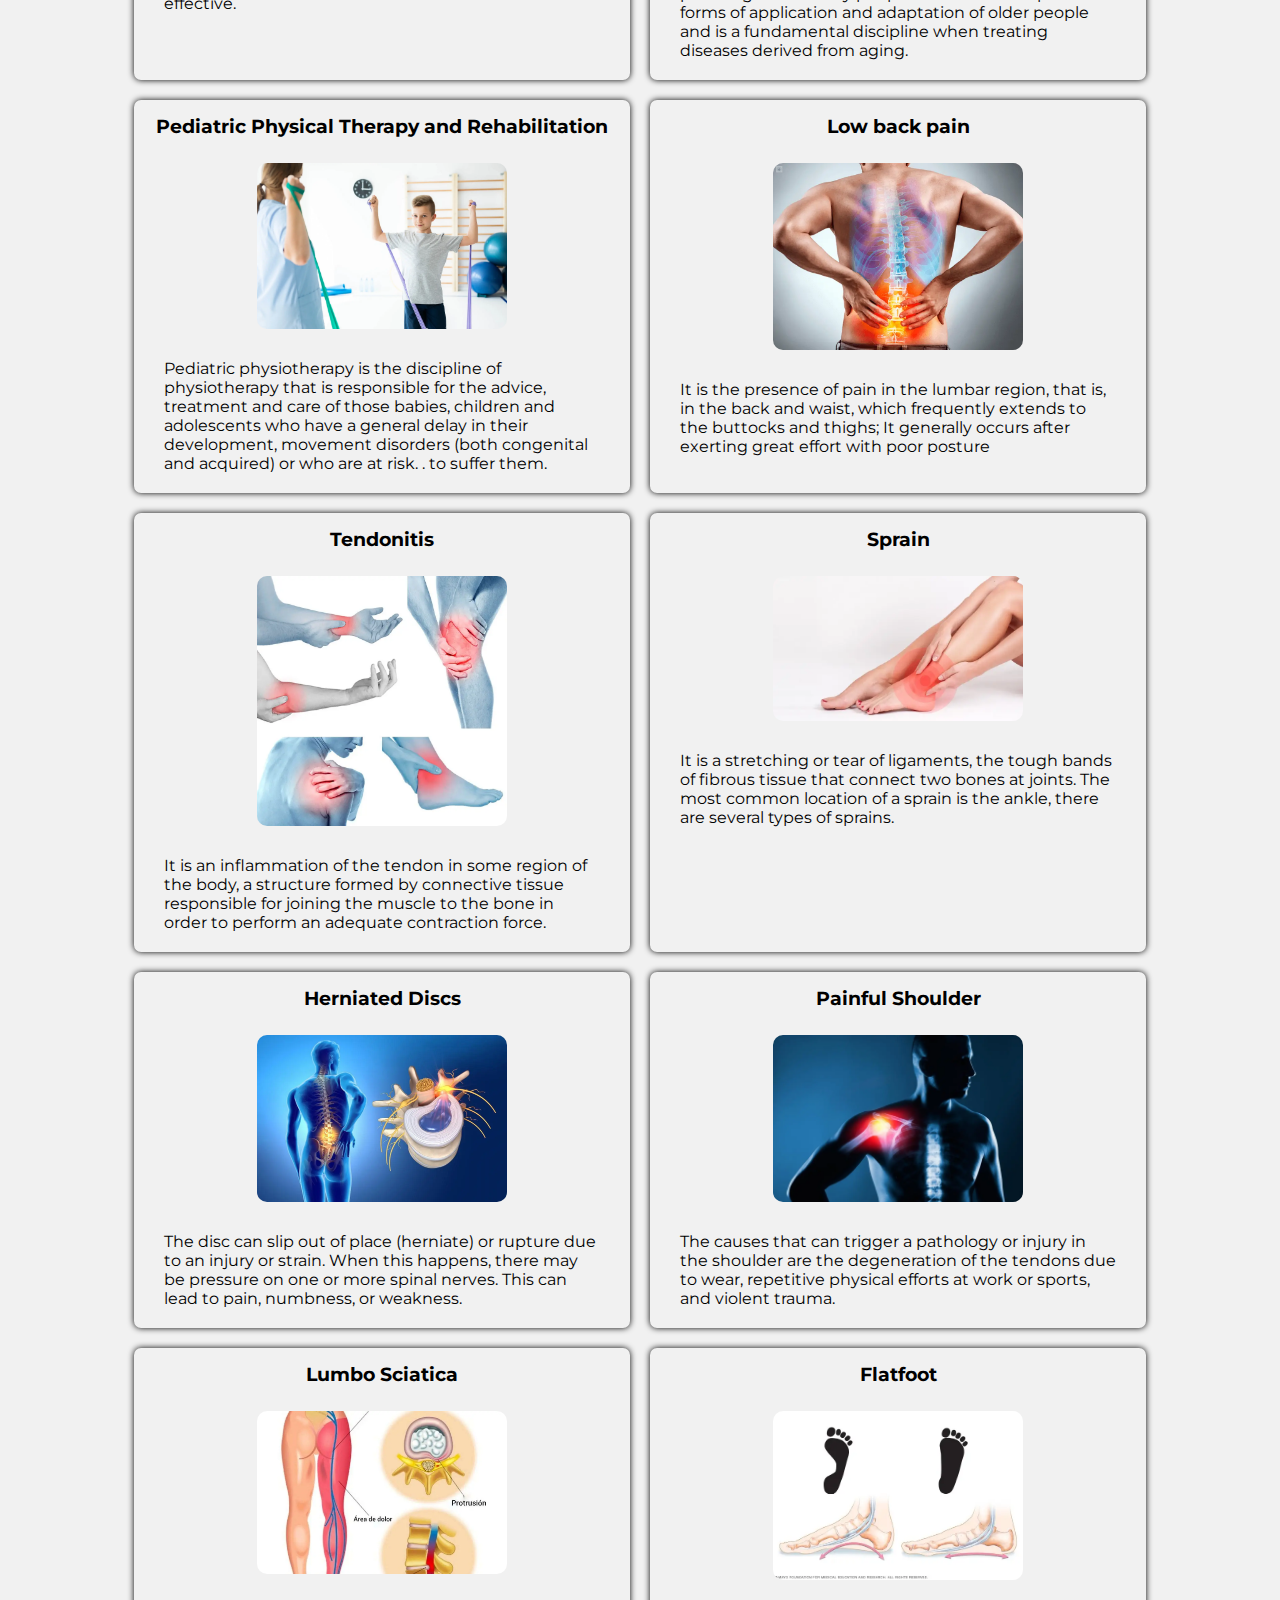
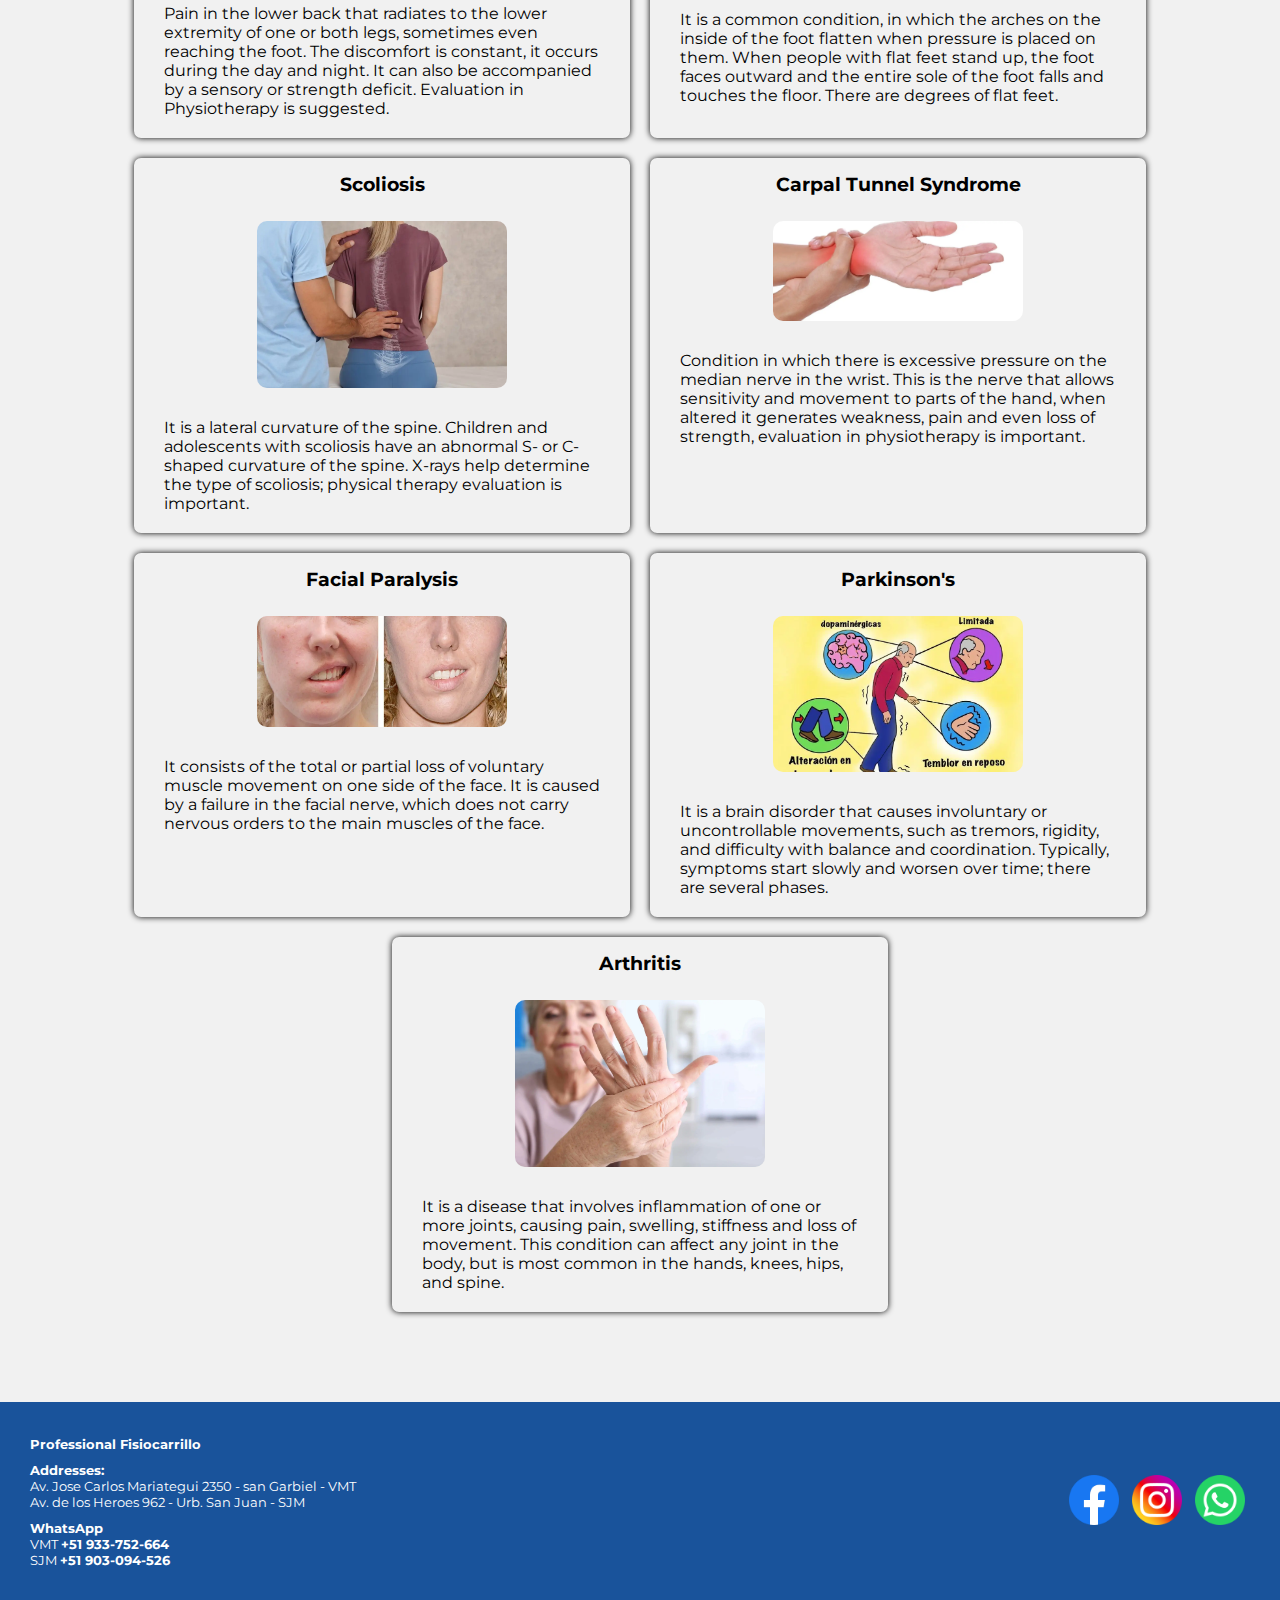
<file: website/services.html>
<!DOCTYPE html>
<html lang="en-US">
<head>
    
    <meta charset="UTF-8">
    <meta name="viewport" content="width=device-width, initial-scale=1.0">
    <meta property="og:title" content="FisioCarrillo - Therapies and Rehabilitation Center">
    <meta property="og:description" content="FisioCarrillo is a center specialized in physical therapy and rehabilitation. Discover our services and schedule your appointment online.">
    <meta property="og:image" content="../website/images/logo.webp">
    <meta property="og:url" content="https://jjerjes.github.io/wdd231/website/website.html">
    <meta property="og:type" content="website">
     <meta name="twitter:card" content="../website/images/logo.webp">
     <meta name="twitter:title" content="FisioCarrillo - Therapies and Rehabilitation Center">
     <meta name="twitter:description" content="FisioCarrillo is a center specialized in physical therapy and rehabilitation. Discover our services and schedule your appointment online.">
     <meta name="twitter:image" content="../website/images/logo.webp">
     <meta name="twitter:url" content="https://jjerjes.github.io/wdd231/website/website.html">
    <title>FISIOCARRILLO</title>
    <!-- Links CSS -->
    <link rel="stylesheet" href="styles/website.css">
    <link rel="stylesheet" href="styles/services.css">
    <!-- Links scrips -->
    <script src="scripts/menubutton.js" defer></script>
    <script src="scripts/services.js" defer></script>
    <!-- Assets -->
    <link rel="icon" href="assert/favicon1.ico" type="image/x-icon">
    <meta name="description" content="FisioCarrillo is a center specialized in physical therapy and rehabilitation. We provide high quality services to improve your health and well-being.">
    <meta name="author" content="Jerjes Mariluz">
    <!-- Font Family  -->
    <link href="https://fonts.googleapis.com/css2?family=Montserrat:wght@400;700&display=swap" rel="stylesheet">
</head>
<body>
    <header>
        <img src="./images/logo.webp" alt="photo of logo">
        <button id="menu" type="button" aria-label="Toggle menu"></button>
    </header> 
    <nav id="nav">
        <a href="index.html" title="Home">Home</a>
        <a href="aboutus.html" title="About Us">About Us</a>
        <a href="services.html" title="Services">Services</a>
        <a href="contact.html" title="Contact">Contact</a>
    </nav>
    
    <main>
        <section id="services">
            <h2>Services</h2>
            <div>
                <div id="services-container"></div>
            </div>
        </section>
        
    </main>
    <footer>
        <div class="footer">
            <div>
                <div class="information">
                    <p><strong>Professional Fisiocarrillo</strong></p>
                </div>
                <div class="addresses">
                    <p><strong>Addresses:</strong></p>
                    <a href="https://maps.app.goo.gl/K69qnH7kau12TmSj8" target="_blank">
                        <p> Av. Jose Carlos Mariategui 2350 - san Garbiel - VMT</p>
                    </a>
                    <a href="https://maps.app.goo.gl/tRztrrRoGzoHw5CJ8" target="_blank">
                        <p>Av. de los Heroes 962 - Urb. San Juan - SJM</p>
                    </a>
                </div>
                <div class="contact">
                    <p><strong>WhatsApp</strong></p>
                    <p>VMT <a href="https://wa.me/+51933752664" target="_blank"> <b> +51 933-752-664</b></a></p>
                    <p>SJM <a href="https://wa.me/+51903094526" target="_blank"> <b> +51 903-094-526</b></a></p>
                </div>
            </div>
            <div class="networks">
                <a href="https://facebook.com" target="_blank" id="facebook-link" aria-label="Facebook">
                    <img src="images/facebook.webp" alt="Facebook social media logo">
                </a>
                <a href="https://instagram.com" target="_blank" id="instagram-link" aria-label="Instagram">
                    <img src="images/instagram.webp" alt="Instagram social media logo">
                </a>
                <a href="https://wa.me" target="_blank" id="whatsapp-link" aria-label="WhatsApp">
                    <img src="images/whatsapp.webp" alt="WhatsApp social media logo">
                </a>
            </div>
        </div>
    </footer>
</body>
</html>
</file>
<file: styles/style.css>
@import url('https://fonts.googleapis.com/css2?family=Montserrat:wght@400;700&display=swap');

:root {
    --primary-color: #023047;
    --second-color: #ffffff;
    --thrid-color: #99582a;
    --fourth-color: #0a0908 ;
    --fifth-color: #ffbe0b;
}

* {
    padding: 0;
    margin: 0;
    box-sizing: border-box;
}

body {

    font-family: 'Montserrat', sans-serif;
}
/*HEADER*/
header {
    display: grid;
    flex-direction: column;
    background-color: var(--primary-color);
}

.header-content {
    display: flex;
    justify-content: center;
    align-items: center;
    gap: 10px;
    padding: 10px;
}

header h1 {
    font-size: 2.5rem;
    margin: 0;
    color: var(--second-color);
}

header .figure img {
    border-radius: 10%;
    width: 60px;
    height: 80px;
}

nav {
    display: flex;
    justify-content: space-around;
    width: 100%;
    background-color: var(--fourth-color);
}

nav a {
    text-decoration: none;
    color: var(--second-color);
    font-size: 1.2rem;
    padding: 10px 20px ;
    transition: background-color 0.1s ease;
}

nav a:hover {
    color: var(--fifth-color);
}

#menu {
    font-size: 1.5rem;
    border: 0;
    background: none;
    color: var(--fourth-color);
    position: relative;
    display: none;
    background: none;
    border: none;
    font-size: 25px;

}

#menu::before {
    content: "☰";
}

#menu.open::before {
    content: "✖️";
}
nav.active ~ main {
    margin-top: 100px;
}

/*MAIN*/
main div {
    max-width: 1300px;
    display: flex;
    flex-wrap: wrap;
    gap: 20px;
    margin: 20px;
    padding: 30px;
}

.course-work h2 {
    color: var(--second-color);
    text-align: center;
    padding: 10px;
    font-size: 1.3rem;
    margin-bottom: 10px;
    background-color: var(--primary-color);
}

.course-work {
    border: 1px  solid var(--fourth-color);
    flex: 60%;
}

.course-work ul {
    list-style-type: disc;
    padding-left: 40px;
}

.course-work ul li {
    margin-bottom: 5px;
}

/*Peru, Lima*/
.lima-peru {
    flex: 30%;
    display: flex;
    flex-direction: column;
    align-items: center;
    border: 1px solid var(--fourth-color);
}

.lima-peru h2 {
    color: var(--second-color);
    width: 100%;
    padding: 10px;
    font-size: 1.3rem;
    text-align: center;
    margin-bottom: 10px;
    background-color: var(--primary-color);
}

.lima-peru img {
    max-width: 100%;
    height: auto;
}

.lima-peru figcaption {
    font-style: italic;
    color: var(--primary-color);
    font-weight: bold;
    padding: 10px;
    text-align: center;
}

#card {
    display: flex;
    flex-wrap: wrap; 
    justify-content: center; 
    gap: 0;
    border: 1px solid var(--fourth-color);
    width: 100%;
    box-sizing: border-box;
}

#card > div {
    flex: 0 1 22%;
    min-width: 100px; 
}

.div {
    display: block;
}

.certificate h2 {
    text-align: center;
    color: var(--second-color);
    background-color: var(--primary-color);
   
    padding: 10px;
    border: 1px solid var(--fourth-color)
}

.certificate-buttons {
    color: var(--second-color);
    justify-content: center;
}

.certificate-buttons button {
    padding: 10px 20px;
    font-size: 1rem;
    width: 100px;
    cursor: pointer;
    color: var(--second-color);
    background-color: var(--fourth-color);
    transition: background-color 0.3s;
}

.certificate-buttons button:hover {
    color: var(--fifth-color);
}

/*FOOTER*/

footer {
    display: flex;
    flex-direction: column;
    align-items: center;
    justify-content: center;
    padding: 10px;
    color: var(--second-color);
    background-color: var(--primary-color);
}

footer p {
    margin: 5px 0;
}

dialog {
    border: 1px solid rgba(0, 0, 0, 0.1);
    border-radius: .25rem;
    padding: 1rem;
    background-color: #fff;
    box-shadow: 0 0 3rem #777;
    width: 100%;
    top: 50px;
    left: 20px;
}

::backdrop {
    background-color: rgb(0 0 0/ 0.5);
}

dialog button {
    position: absolute;
    top: 23px;
    background-color: transparent;
    right: 23px;
    padding: .5rem 1rem;
    border: none;
    color: #fff;
    font-size: 1.2rem;
    cursor: pointer;
    transition: all 0.1s ease;
}

dialog button:hover {
    transform: scale(1.3);
}

dialog[open] {
    animation: fadeIn 0.3s ease-in-out;
}

@keyframes fadeIn {
    0% {
        opacity: 0;
    }

    100% {
        opacity: 1;
    }
}

/*MEDIA*/

@media (max-width: 700px) {
    nav {
        display: none;
        flex-direction: column;
        position: absolute;
        top: 104px;
        background-color: var(--primary-color);
        text-align: center;
        width: 100%;
    }

    nav.active {
        display: flex;
    }

    #menu {
        display: block;
        position: absolute;
        top: 10px;
        right: 20px;
        font-size: 30px;
        color: var(--second-color);

    }

    nav a {
        color: var(--second-color);
        transition: 0.1s;
    }

    nav a:hover {
        color: var(--second-color);
        width: 100%;
        background: var(--fourth-color);
    }

    .certificate-buttons {
        color: var(--second-color);
        display: flex;
        text-align: center;
        flex-direction: row;
    }

    #card {
        display: flex;
        flex-direction: column; 
        justify-content: center;
        align-content: center;
        border: 1px solid var(--fourth-color);
        width: 100%;
    }

    .card-course button {
        width: 300px;
        padding: 20px;
    }

    #card > div {
        flex: 0 0 0%;
    }
    
    main div{
        flex-direction: column;
    }

    footer {
        flex-direction: column;
    }

}
</file>
<file: website/styles/website.css>
:root {
    --primary-color: #19539b;
    --second-color: #fff;
    --third-color: #5cfa077c;
    --fourth-color: #00000046;
}

* {
    padding: 0;
    margin: 0;
    box-sizing: border-box;
}

html, body {
    height: 100%; 
    display: flex; 
    flex-direction: column;
}

body {
    font-family: 'Montserrat', sans-serif;
    
}

header {
    display: flex;
    justify-content: center;
    position: relative;
}

header img {
    width: 350px;
    height: auto;
    padding: 20px;
}

nav {
    display: flex;
    justify-content: space-between;
    background-color: var(--primary-color);
    border: none;
}

nav a {
    text-decoration: none;
    padding: 20px;
    text-align: center;
    width: 100%;
    font-weight: 700;
    border-left: 1px solid var(--fourth-color);
    color: var(--second-color);
    overflow: hidden;
}

nav a:hover {
    background-color: var(--third-color);
}

#menu {
    font-size: 1.5rem;
    border: none;
    background-color: transparent;
    display: none;
    cursor: pointer;
    position: absolute;
    top: 20px;
    right: 20px;
    z-index: 100;
}

#menu:focus {
    outline: none;
}

#menu::before {
    content: '☰';
}

#menu.open::before {
    content: '❌';
}

main {
    flex-grow: 1;
}

footer {
    margin: 0; 
    background-color: var(--primary-color);
    width: 100%;
    font-size: smaller;
}

footer .footer {
    display: flex;
    justify-content: space-between;
    align-items: center;
    background-color: var(--primary-color);
    width: 100%;
    height: 200px;
    padding: 10px;
}

.information,
.addresses,
.contact {
    color: var(--second-color);
    padding: 5px 0 5px 20px;
}

.addresses a {
    text-decoration: none;
    transition: all 0.1s ease;
    display: block;
}

.addresses a:hover {
    color: black;
    transform: scale(1.1);
}

.addresses p {
    color: var(--second-color);
}

.contact a {
    text-decoration: none;
    transition: all 0.2s ease;
    display: inline;
    color: var(--second-color);
}

.contact a:hover {
    color: var(--third-color);
    transform: scale(1.1);
}

.networks {
    padding: 20px;
}

.networks a {
    margin: 5px;
    transition: transform 0.5s ease;
    display: inline-block;
}

.networks a:hover {
    transform: scale(1.2);
    transform-origin: center;
}

.networks img {
    width: 50px;
    height: auto;
}

/* MEDIA QUERIES */
@media (max-width:375px) {
    #menu {
        display: block;
    }
    nav {
        display: flex;
        flex-direction: column;
        border-right: var(--fourth-color);
        background-color: var(--primary-color);
    }
    nav a {
        border-top: 0.1em solid var(--fourth-color);
    }
    nav {
        display: none;
    }

    #nav.open {
        display: flex;
    }
    footer .footer {
        display: flex;
        flex-direction: column;
        background-color: var(--primary-color);
        width: 100%;
        height: 250px;
        padding: 10px;
        font-size: smaller;
    }
}

@media (max-width:650px) {
    #menu {
        display: block;
    }
    nav {
        display: flex;
        flex-direction: column;
        border-right: var(--fourth-color);
        background-color: var(--primary-color);
    }
    nav a {
        border-top: 0.1em solid var(--fourth-color);
    }
    nav {
        display: none;
    }

    #nav.open {
        display: flex;
    }
    footer .footer {
        display: flex;
        flex-direction: column;
        background-color: var(--primary-color);
        width: 100%;
        height: 250px;
        padding: 10px;
        font-size: smaller;
    }
}
</file>
<file: website/styles/index.css>
:root {
    --primary-color: #19539b; 
    --second-color: #fff; 
    --third-color: #5cfa077c;
    --fourth-color: #00000046; 
    --highlight-color: #f9a825;
    --bg-light: #f1f1f1; 
    --bg-dark: #3b5998;
}

main {
    font-family: 'Montserrat', sans-serif;
    background-color: var(--bg-light);
    padding: 30px 0;
}

#welcome.hero {
    background-color: var(--primary-color);
    color: var(--second-color);
    padding: 50px 20px;
    text-align: center;
}

#welcome .hero-content h1 {
    font-size: 2.5rem;
    margin-bottom: 20px;
}

#welcome .hero-content p {
    font-size: 1.2rem;
    margin-bottom: 20px;
    padding: 5px;
}


#welcome .hero-content .btn-primary {
    background-color: var(--highlight-color);
    color:rgb(22, 22, 21);
    padding: 15px 20px;
    font-weight: bold;
    text-decoration: none;
    border-radius: 5px;
}

#welcome .hero-content .btn-primary:hover {
    background-color:var(--third-color);
}

#services {
    background-color: var(--bg-light);
    padding: 60px 20px;
}

#services h2 {
    font-size: 2rem;
    text-align: center;
    margin-bottom: 40px;
    color: var(--primary-color);
}

.container-service {
    display: flex;
    justify-content: center;
    padding: 10px;
    margin: 10px;
}
.service {
    display: flex;
    flex-direction: column;
    width: 50%;
    margin: 0 10px;
    background-color:#999fb226;
    border-radius: 10px;
}

.service h3 {
    text-align: center;
    margin: 15px;
}

.service img {
    border-radius: 5px;
    display: flex;
    margin: 10px auto;
    width: 150px;
    height: auto
}

.service p {
    text-align: center;
    font-size: 1rem;
    padding: 0 10px 15px 10px;
    color: black;
}

.btn-secondary {
    background-color: var(--highlight-color);
    color: black;
    padding: 20px;
    font-weight: 700;
    text-decoration: none;
    border-radius: 5px;
    display: block;
    margin-top: 30px;
    text-align: center;
}

.btn-secondary:hover {
    background-color:rgb(26, 159, 42)
}

#testimonials {
    background-color: var(--bg-light);
    padding: 60px 20px;
}

#testimonials h2 {
    font-size: 2rem;
    text-align: center;
    margin-bottom: 40px;
}

#testimonial-container {
    margin-bottom: 20px;
    font-style: italic;
    
}

#testimonial-container p {
    font-size: 1.1rem;
    color: black;
    padding: 5px;
}

#testimonial-container p:last-child {
    margin-top: 10px;
    font-weight: bold;
}

#cta {
    background-color: var(--primary-color);
    color: var(--second-color);
    padding: 60px 20px;
    text-align: center;
}

#cta h2 {
    font-size: 2.5rem;
    margin-bottom: 20px;
}

#cta p {
    font-size: 1.2rem;
    margin-bottom: 30px;
}

#cta .btn-primary {
    background-color: var(--highlight-color);
    color: black;
    padding: 15px 20px;
    font-weight: 700;
    text-decoration: none;
    border-radius: 5px;
}

#cta .btn-primary:hover {
    background-color:rgb(26, 159, 42)
}

.cta-learn {
    text-align: center;
    padding: 20px;
}

.cta-learn h3 {
    padding: 10px 0;
}

/* MEDIA QUERIES */
@media (max-width:650px) {
    .container-service {
        display: flex;
        flex-direction: column;
        
        margin: 10px auto;
    }
    
    .service {
        display: flex;
        flex-direction: column;
        width: 100%;
        margin: 10px 0;
        background-color:#999fb226;
        border-radius: 10px;
    }
}
</file>
<file: website/styles/modal.css>
:root {
    --primary-color: #19539b; 
    --second-color: #fff; 
    --third-color: #5cfa077c;
    --fourth-color: #00000046; 
    --highlight-color: #f9a825;
    --bg-light: #f1f1f1; 
    --bg-dark: #3b5998;
}

dialog {
    border: none;
    width: 100%;
    margin: 10px auto;
    background-color: #333333ce;
    border-radius: 10px;
    position: fixed;
}

.modal-content {
    display: flex;
    flex-direction: column;
    justify-content: center;
    padding: 20px;     
    color: var(--highlight-color); 
}

.modal-content h2 {
    padding: 10px 0;
    text-align: center;
}

.modal-content p {
    font-size: 18px;
    color: #f1eded; 
    text-align: center;
}

.modal-content img {
    width: 230px;
    height: auto;
    margin: 10px auto;
    border-radius: 10px;
    padding: 20px;
}

.close {
    position: absolute;
    top: 10px;
    right: 10px;
    font-size: 30px;
    font-weight: bold;
    color: #e4e4e4; 
    border: none;
    background: none;
    cursor: pointer;
}

.close:hover {
    color: #e63946; 
}
</file>
<file: styles/prophets.css>
* {
    padding: 0;
    margin: 0;
    box-sizing: border-box;
}

#cards {
    display: grid;
    grid-template-columns: repeat(auto-fit, minmax(320px, 1fr));
}

h1 {
    color: rgb(67, 76, 198);
    border-bottom: 1px solid #eee;
    text-shadow: 0 0 10px #7a8083;
    width: 100%;
    text-align: center;
    padding: 20px;
    font-size: 60px;
}

h2 {
    font-size: 1.5rem;
    margin: 10px 20px;
    padding: 10px;
    color: white;
}

img {
    padding: 15px;
    border-radius: 25px;
}

p {
    color: white;
}

section {
    margin: 0.25rem;
    padding: 0.35rem;
    background-color: #1f62ddad;
    display: flex;
    flex-direction: column;
    align-items: center;
    border-radius: 10px;
}

footer {
    font-size: 30px;
    text-align: center;
    background-color: #7a8083;
    padding: 20px;
    color: white;
}
</file>
<file: chamber/styles/directory.css>
:root {
    --primary-color: #19539b;
    --second-color: #fff;
    --third-color: #1b1919a9;
    --fourth-color: #0000001a;
    --fifth-color: #ddd;
    --sixth-color: #14268b;
    --seventh-color: #0000ff;
    --eighth-color: #ef7930;
    --ninth-color: #005d0f;
}

* {
    margin: 0;
    padding: 0;
    box-sizing: border-box;
}

body {
    font-family: 'Montserrat', sans-serif;
}

header {
    display: grid;
    grid-template-columns: 50px auto 30px;
    align-items: center;
    background-color: var(--second-color);
    padding: 30px;
}

header img {
    width: 50px;
    height: auto;
    border-radius: 30px;
}

h1 {
    color: var(--primary-color);
    padding: 10px;
}

#menu::before {
    content: "☰";
}

#menu.open::before {
    content: '❌';
}

#menu {
    display: none;
    font-size: 1.5rem;
    background-color: transparent;
    border: none;
    border-radius: 8px;
    cursor: pointer;
}

nav {
    display: flex;
    justify-content: space-around;
    gap: 1rem;
    background-color: var(--primary-color);
}

nav a {
    color: var(--second-color);
    text-decoration: none;
    font-weight: 700;
    width: 100%;
    text-align: center;
    padding: 20px 15px;
    border-radius: 3px;
}

nav a:hover {
    background-color: var(--third-color);
    color: var(--second-color);
}

.menu {
    margin: 1rem auto;
    padding: 0.5rem;
    text-align: center;
    background-color: var(--fourth-color);
}

.menu button {
    padding: 1rem;
    font-weight: 700;
}

.menu button {
    padding: 10px 20px;
    font-size: 1rem;
    margin-right: 10px;
    background-color: var(--primary-color);
    color: var(--second-color);
    border: none;
    border-radius: 5px;
    cursor: pointer;
    transition: background-color 0.3s;
}

.menu button:hover {
    background-color: var(--eighth-color);
}

.menu button.active {
    background-color: var(--ninth-color); 
}


#names.grid {
    display: grid;
    grid-template-columns: repeat(auto-fill, minmax(250px, 1fr));
    gap: 20px;
    padding: 20px;
}

#names.list {
    display: block;
    width: 80%;
    max-width: 700px;
    margin: 0 auto;
    padding: 1rem;
}

#names.list .member-card img {
    display: none;
}

.member-card {
    border: 1px solid var(--fifth-color);
    padding: 15px;
    border-radius: 8px;
    background-color: var(--second-color);
    margin: 10px 0;
    box-shadow: 0 0 5px var(--third-color);
}

.member-card h3 {
    color: var(--sixth-color);
    font-size: 1.5rem;
    padding: 10px 0;
}

.member-card a {
    text-decoration: none;
    padding-top: 20px;
}

.member-card a:hover {
    font-weight: bold;
    color: var(--seventh-color);
}

.member-card img {
    border-radius: 5px;
    width: 200px;
    height: auto;
    margin: 20px;
}

.footer {
    display: flex;
    justify-content: space-between;
    align-items: center;
    color: var(--fifth-color);
    font-weight: bold;
    background-color: var(--primary-color);
}

.contact {
    display: flex;
    flex-direction: column;
    padding: 10px;
}

.contact h3 {
    padding: 10px 0;
}

.contact p {
    color: #fff;
}

.socials {
    padding: 10px;
    transition: transform 0.1s ease;
}

.socials:hover {
    transform: scale(2); 
}

.modofied {
    margin: 5px;
    padding: 10px;
}

#lastModified {
    color: yellow;
    font-weight: 400;
}

/*MEDIA DIRECTORY*/

@media (max-width:768px) {
    nav {
        display: none;
        flex-direction: column;
        width: 100%;      
        top: 170px;
        box-shadow: 0 4px 6px var(--fourth-color);
    }

    #menu {
        display: block;
    }

    nav.open {
        display: flex;
    }

    nav a {
        padding: 10px;
        text-align: center;
    }

    nav.open a:hover {
        background-color: var(--third-color);
        color: white;
    }
}

@media (max-width:480px) {
    .footer {
        display: flex;
        flex-direction: column;
        padding: 20px;
        color: var(--fifth-color);
        background-color: var(--primary-color);
    }
    
    .contact {
        display: flex;
        flex-direction: column;
        margin: 10px;
        padding: 5px;
    }

    .socials-logos {
        display: flex;
        flex-direction: row;
        margin: 10px;
        padding: 5px;
    }

    .modofied {
        display: flex;
        flex-direction: column;
        margin: 10px;
        padding: 5px;
    }
    
}
</file>
<file: chamber/styles/index.css>
:root {
    --primary-color: #19539b;
    --second-color: #fff;
    --third-color: #1b1919a9;
    --fourth-color: #0000001a;
    --fifth-color: #ddd;
    --sixth-color: #14268b;
    --seventh-color: #0000ff;
    --eighth-color: #ef7930;
    --ninth-color: #005d0f;
}

* {
    margin: 0;
    padding: 0;
    box-sizing: border-box;
}

body {
    font-family: 'Montserrat', sans-serif;
}

header {
    display: grid;
    grid-template-columns: 50px auto 30px;
    align-items: center;
    background-color: var(--second-color);
    padding: 30px;
}

header img {
    width: 50px;
    height: auto;
    border-radius: 30px;
}

h1 {
    color: var(--primary-color);
    padding: 10px;
}

#menu::before {
    content: "☰";
}

#menu.open::before {
    content: '❌';
}

#menu {
    display: none;
    font-size: 1.5rem;
    background-color: transparent;
    border: none;
    border-radius: 8px;
    cursor: pointer;
}

nav {
    display: flex;
    justify-content: space-around;
    gap: 1rem;
    background-color: var(--primary-color);
}

nav a {
    color: var(--second-color);
    text-decoration: none;
    font-weight: 700;
    width: 100%;
    text-align: center;
    padding: 20px 15px;
    border-radius: 3px;
}

nav a:hover {
    background-color: var(--third-color);
    color: var(--second-color);
}

.menu {
    margin: 1rem auto;
    padding: 0.5rem;
    text-align: center;
    background-color: var(--fourth-color);
}

.menu button {
    padding: 1rem;
    font-weight: 700;
}

.menu button {
    padding: 10px 20px;
    font-size: 1rem;
    margin-right: 10px;
    background-color: var(--primary-color);
    color: var(--second-color);
    border: none;
    border-radius: 5px;
    cursor: pointer;
    transition: background-color 0.3s;
}

.menu button:hover {
    background-color: var(--eighth-color);
}

.menu button.active {
    background-color: var(--ninth-color); 
}


.index-hero {
    display: flex;
    justify-content: center; 
    align-items: center; 
    height: auto; 
    position: relative;
}

.photo-index {
    display: flex;
    justify-content: center;
    align-content: center;
    width: 80%;
    height: auto;
    overflow: hidden;
}

.index-hero img {
    width: 100%;
    height: 100%;
    object-fit: cover;
    object-position: center;
    border-radius: 7px;    
}

.buttonOne {
    position: absolute;
    background-color: var(--sixth-color);
    color: var(--second-color);
    font-size: 1.5rem;
    padding: 15px;
    bottom: 10px;
    border: none;
    border-radius: 8px;
    cursor: pointer;
    transition: background-color 0.1s ease;
    z-index: 10;
}

.buttonOne:hover {
    background-color: var(--primary-color);
}

.buttonOne .join {
    text-decoration: none;
    color: var(--fifth-color);
}

.card-container {
    width: 100%;               
    overflow: hidden;          
}

.event-card, .weather-card, .forecast-card {
    background-color: var(--second-color);
    border-radius: 8px;
    box-shadow: 0 2px 8px rgba(0, 0, 0, 0.1);
    margin-bottom: 20px;
    padding: 20px;
    width: 100%;
    max-width: 350px;
}

.event-card h2 {
    text-align: center;
    padding: 10px;
}

.event-card {
    flex: 1;
    margin-right: 20px;
}

.weather-card {
    flex: 1;
    margin-right: 20px;
}

.forecast-card {
    flex: 1;
}

.event-info img {
    width: 100%;
    height: auto;
    border-radius: 5px;
}

.weather-info {
    text-align: center;
    margin-top: 10px;
}

.weather-main {
    display: flex;
    align-items: center;
}

.weather-main img {
    margin-right: 10px;
}

figcaption {
    font-size: 1rem;
    color: var(--seventh-color);
}

.weather-details {
    width: 100%;
    border-collapse: collapse;
    margin-top: 15px;
}

.weather-details td {
    padding: 5px;
    text-align: left;
}

.weather-details .label {
    font-weight: bold;
}

.weather-details .current-temp {
    font-size: 2rem;
    font-weight: bold;
    color: var(--seventh-color);
}

.weather-details .current-high,
.weather-details .current-low,
.weather-details .current-humidity,
.weather-details .current-sunrise,
.weather-details .current-sunset {
    font-size: 1rem;
    color: var(--seventh-color);
}

.forecast-details {
    width: 100%;
    border-collapse: collapse;
    margin-top: 15px;
}

.forecast-details td {
    padding: 5px;
    text-align: center;
}

.forecast-details .forecast-day {
    font-size: 1.1rem;
    font-weight: bold;
    color: var(--third-color);
}

.forecast-details .forecast-day.today {
    color: var(--primary-color);
}

.forecast-details .forecast-day.tomorrow {
    color: var(--primary-color);
}

.forecast-details .forecast-day.after-tomorrow {
    color: var(--primary-color);
}

.featured-members {
    padding: 5px;
    background-color: var(--second-color);
    text-align: center;
}

.members-cards-container {
    display: grid;
    grid-template-columns: repeat(3, 1fr); 
    gap: 20px;  
    justify-items: center; 
    margin: 20px;
}

.member-card {
    background-color: var(--second-color);
    padding: 20px;
    border-radius: 10px;
    box-shadow: 0 4px 10px rgba(0, 0, 0, 0.1);
    width: 100%;
    max-width: 300px; 
    text-align: left;
    transition: transform 0.3s ease;
    overflow: hidden; 
}

.member-card:hover {
    transform: scale(1.05); 
}

.member-card img {
    width: 70%; 
    height: auto; 
    border-radius: 8px; 
}

.member-card h3 {
    font-size: 1.5rem;
    margin: 15px 0 10px;
    color: #333;
}

.member-card p {
    margin: 5px 0;
    color: var(--seventh-color);
    font-size: 1rem;
}

.member-card a {
    color: var(--);
    font-weight: bold;
    text-decoration: none;
}

.member-card a:hover {
    text-decoration: underline;
}

.footer {
    display: flex;
    justify-content: space-between;
    align-items: center;
    color: var(--fifth-color);
    font-weight: bold;
    background-color: var(--primary-color);
}

.contact {
    display: flex;
    flex-direction: column;
    padding: 10px;
}

.contact h3 {
    padding: 10px 0;
}

.contact p {
    color: #fff;
}

.socials {
    padding: 10px;
    transition: transform 0.1s ease;
}

.socials:hover {
    transform: scale(2); 
}

.modofied {
    margin: 5px;
    padding: 10px;
}

#lastModified {
    color: yellow;
    font-weight: 400;
}

.inner-container {
    display: flex;
    animation: scrollLeftToRight 20s linear infinite; 
}


.inner-container {
    display: flex;
    animation: scrollLeftToRight 20s linear infinite; 
}

.event-card,
.weather-card,
.forecast-card {
    flex-shrink: 0;            
    margin: 20px;            
    min-width: 300px;          
}


@keyframes scrollLeftToRight {
    0% {
        transform: translateX(0);  
    }
    100% {
        transform: translateX(100%); 
    }
}

/*MEDIA INDEX*/
@media (max-width:768px) {
    nav {
        display: none;
        flex-direction: column;
        width: 100%;      
        top: 170px;
        box-shadow: 0 4px 6px var(--fourth-color);
    }

    #menu {
        display: block;
    }

    nav.open {
        display: flex;
    }

    nav a {
        padding: 10px;
        text-align: center;
    }

    nav.open a:hover {
        background-color: var(--third-color);
        color: white;
    }
}
@media (max-width: 480px) {
    .buttonOne {
        font-size: 1rem;
        padding: 10px 20px;
    }
}

@media (max-width: 768px) {
    .buttonOne {
        font-size: 1.2rem;
        padding: 12px 25px;
    }
}

@media (max-width: 480px) {
    .container {
        flex-direction: column;
        align-items: center;
    }

    .weather-card, .forecast-card {
        max-width: 90%;
    }
}


@media (max-width: 768px) {
    .container {
        flex-direction: column;
        align-items: center;
    }

    .weather-card, .forecast-card {
        max-width: 90%;
    }
}

@media (max-width: 480px) {
    .members-cards-container {
        grid-template-columns: 1fr; 
        padding: 10px;
    }
}

@media (max-width: 768px) {
    .members-cards-container {
        grid-template-columns: 1fr; 
    }
}

@media (max-width:480px) {
    .footer {
        display: flex;
        flex-direction: column;
        padding: 20px;
        color: var(--fifth-color);
        background-color: var(--primary-color);
    }
    
    .contact {
        display: flex;
        flex-direction: column;
        margin: 10px;
        padding: 5px;
    }

    .socials-logos {
        display: flex;
        flex-direction: row;
        margin: 10px;
        padding: 5px;
    }

    .modofied {
        display: flex;
        flex-direction: column;
        margin: 10px;
        padding: 5px;
    }
    
}


/*Discover CSS*/

.discover-h1 {
    text-align: center;
    color: var(--primary-color);
    padding: 20px;
}

.container-discover {
    display: flex;
    width: 100%;
}

.discover-colum {
    width: 35%;
    display: flex;
    flex-direction: column;
}

.discover-colum1 {
    width: 65%;
}

.discover-colum1 .cards-photo {
    width: 100%;
    height: 100%;
}

.cards-section {
    display: grid;
    grid-template-columns: auto auto auto;
    justify-content: space-between;
    align-content: space-around;
    border-radius: 10px;
}

@media (max-width:500px) {
    .container-discover {
        display: flex;
        flex-direction: column;
    }

    .discover-colum {
        width: 100%;
        display: flex;
        flex-direction: column;
    }
    

    .discover-colum1 {
        display: flex;
        flex-direction: column;
        width: 100%;
    }

    .cards-section {
        grid-template-columns: 1fr;
    }
    
}

.card {
    padding: 10px;
    margin: 10px;
    box-shadow: 0 0 10px var(--fourth-color);
    border-radius: 10px;
}

 .card .hover {
    width: 100%;
    border-radius: 10px;
 }

 .card .caption {
    padding: 10px;
 }


.welcome {
    display: flex;
    justify-content: center;
    padding: 20px;
    margin: 10px;
    border-radius: 7px;
    border: none;
    color: var(--second-color);
    background-color: var(--primary-color);
}

.benefits {
    padding: 25px;
    box-shadow: 0 0 10px var(--fourth-color);
    border-radius: 10px;
    margin: 10px;
}

.benefits h3 {
    text-align: center;
    padding: 10px;
    color: var(--primary-color);
}

.promotion {
    padding: 25px;
    box-shadow: 0 0 10px var(--fourth-color);
    border-radius: 10px;
    margin: 10px;
}

.promotion h3 {
    text-align: center;
    padding: 10px;
    color: var(--primary-color);
}

/*Calendar*/

#calendar {
    padding: 25px;
    box-shadow: 0 0 0 10px var(--fourth-color);
    border-radius: 10px;
    margin: 10px;
}

#calendar {
    max-width: 600px;
    padding: 10px;
    background-color: #f4f4f4;
    border-radius: 10px;
    box-shadow: 0 4px 8px rgba(0, 0, 0, 0.1);
}

#calendar-header {
    display: flex;
    justify-content: space-between;
    align-items: center;
    margin-bottom: 20px;
}

#calendar-header button {
    background-color: #007BFF;
    color: white;
    border: none;
    padding: 8px 16px;
    cursor: pointer;
    font-size: 16px;
    border-radius: 5px;
    transition: background-color 0.3s;
}

#calendar-header button:hover {
    background-color: #00b32d;
}

#calendar-header span {
    font-size: 20px;
    font-weight: bold;
}

#calendar-table {
    width: 100%;
    border-collapse: collapse;
}

#calendar-table th, #calendar-table td {
    text-align: center;
    padding: 10px;
    width: 14.28%;  
    font-size: 18px;
}

#calendar-table th {
    background-color: #007BFF;
    color: white;
}

#calendar-table td {
    background-color: #ffffff;
    border: 1px solid #f0f0f0;
    cursor: pointer;
}

#calendar-table td:hover {
    background-color: #f0f0f0;
}

#calendar-table td.current-day {
    background-color: #ffcc00;
    font-weight: bold;
}

#calendar-table td.empty {
    background-color: #f9f9f9;
}

@media (max-width: 500px) {
    #calendar {
        padding: 10px;
    }

    #calendar-header button {
        font-size: 14px;
        padding: 6px 12px;
    }

    #calendar-header span {
        font-size: 1px;
    }

    #calendar-table th, #calendar-table td {
        font-size: 14px;
        padding: 8px;
    }
}
</file>
<file: chamber/styles/thanks.css>
:root {
    --primary-color: #19539b;
    --second-color: #fff;
    --third-color: #1b1919a9;
    --fourth-color: #0000001a;
    --fifth-color: #ddd;
    --sixth-color: #14268b;
    --seventh-color: #0000ff;
    --eighth-color: #ef7930;
    --ninth-color: #005d0f;
}

.two-a {
    display: flex;
    width: 80%;
    justify-content: center;
    margin: 10px auto;
    border-radius: 10px;
    border: none;
    background-color: var(--primary-color);
}

.a-one {
    text-decoration: none;
    font-weight: bold;
    padding: 20px;
    font-size: 18px;
    color: var(--second-color);
}

.two-a:hover {
    border-radius: 10px;
    background-color: var(--eighth-color);
}
</file>
<file: website/styles/aboutus.css>
:root {
    --primary-color: #19539b; 
    --second-color: #fff; 
    --third-color: #5cfa077c;
    --fourth-color: #00000046; 
    --highlight-color: #f9a825;
    --bg-light: #f1f1f1; 
    --bg-dark: #3b5998;
}

main {
    font-family: 'Montserrat', sans-serif;
    background-color: var(--bg-light);
    padding: 30px 0;
    text-align: center;
}

section {
    margin: 30px auto;
    padding: 20px;
    max-width: 900px;
    background-color: var(--second-color);
    border-radius: 10px;
    box-shadow: 0 4px 8px rgba(0, 0, 0, 0.1);
}

#about-us h1,
#mission h2,
#vision h2 {
    color: var(--primary-color);
    font-size: 2em;
    margin-bottom: 20px;
}

#about-us p,
#mission p,
#vision p {
    font-size: 1.1em;
    color: black;
    line-height: 1.6;
    margin-bottom: 20px;
}

/* MEDIA QUERIES */
@media (max-width: 768px) {
    section {
        padding: 15px;
    }

    #about-us h1,
    #mission h2,
    #vision h2 {
        font-size: 1.8em;
    }

    #about-us p,
    #mission p,
    #vision p {
        font-size: 1em;
    }
}

@media (max-width: 375px) {
    #about-us h1,
    #mission h2,
    #vision h2 {
        font-size: 1.6em;
    }

    #about-us p,
    #mission p,
    #vision p {
        font-size: 0.95em;
    }
}
</file>
<file: website/styles/contact.css>
:root {
    --primary-color: #19539b; 
    --second-color: #fff; 
    --third-color: #5cfa077c;
    --fourth-color: #00000046; 
    --highlight-color: #f9a825;
    --bg-light: #f1f1f1; 
    --bg-dark: #3b5998;
}

main {
    font-family: 'Montserrat', sans-serif;
    background-color: var(--bg-light);
    padding: 20px 0;
}

#contact-form {
    width: 80%;
    margin: 20px auto;
    padding: 20px;
    background-color: #f4f4f4;
    border-radius: 10px;
    box-shadow: 0 0 15px rgba(0, 0, 0, 0.1);
    font-family: 'Montserrat', sans-serif;
}

h2 {
    text-align: center;
    font-weight: 700;
    color: #2d3b45;
    padding-bottom: 20px;
}

.form-group {
    margin-bottom: 15px;
}

.form-group label {
    display: block;
    font-weight: bold;
    color: #333;
}

.form-group input,
.form-group select,
.form-group textarea {
    width: 100%;
    padding: 10px;
    border-radius: 5px;
    border: 1px solid #ccc;
    font-size: 16px;
}

.form-group textarea {
    height: 100px;
    resize: none;
}

.form-group button {
    width: 100%;
    padding: 15px;
    background-color: #3a97d7;
    border: none;
    border-radius: 5px;
    color: white;
    font-size: 18px;
    cursor: pointer;
}

.form-group button:hover {
    background-color: #2e7cb0;
}
</file>
<file: website/styles/services.css>
:root {
    --primary-color: #19539b; 
    --second-color: #fff; 
    --third-color: #5cfa077c;
    --fourth-color: #00000046; 
    --highlight-color: #f9a825;
    --bg-light: #f1f1f1; 
    --bg-dark: #3b5998;
}

main {
    font-family: 'Montserrat', sans-serif;
    background-color: var(--bg-light);
    padding: 20px 0;
}

#services {
    background-color: var(--bg-light);
    padding: 60px 20px;
}

#services h2 {
    font-size: 2rem;
    text-align: center;
    margin-bottom: 40px;
    color: var(--primary-color);
}

#services-container {
    display: flex;
    flex-wrap: wrap;
    justify-content: center;
}

.service {
    display: flex;
    flex-direction: column;
    width: 40%;
    margin: 10px;
    border-radius: 7px;
    box-shadow: 0 0 6px;
}

.service h3 {
    text-align: center;
    margin: 15px;
}

.service img {
    width: 250px;
    height: auto;
    margin: 10px auto;
    border-radius: 10px;
    cursor: pointer;
    animation: bounce 2s infinite;
}

@keyframes bounce {
    0% {
        transform: translateY(0);
    }
    50% {
        transform: translateY(-4px); 
    }
    100% {
        transform: translateY(0);
    }
}

.service img:hover {
    transform: scale(4);
    box-shadow: 0 0 5px rgba(0, 0, 0, 0.5); 
}

.service p {
    padding: 20px 30px;
}

/* MEDIA QUERIES */
@media (max-width: 650px) {
    #services-container {
        display: flex;
        flex-direction: column;
        justify-content: center;
    }

    .service {
        display: flex;
        flex-direction: column;
        width: 100%;
        margin: 10px;
        border-radius: 7px;
        box-shadow: 0 0 6px;
    }
    
    .service img {
        width: 250px;
        height: auto;
        margin: 10px auto;
        border-radius: 10px;
        cursor: pointer;
        
    }
    
}
</file>
